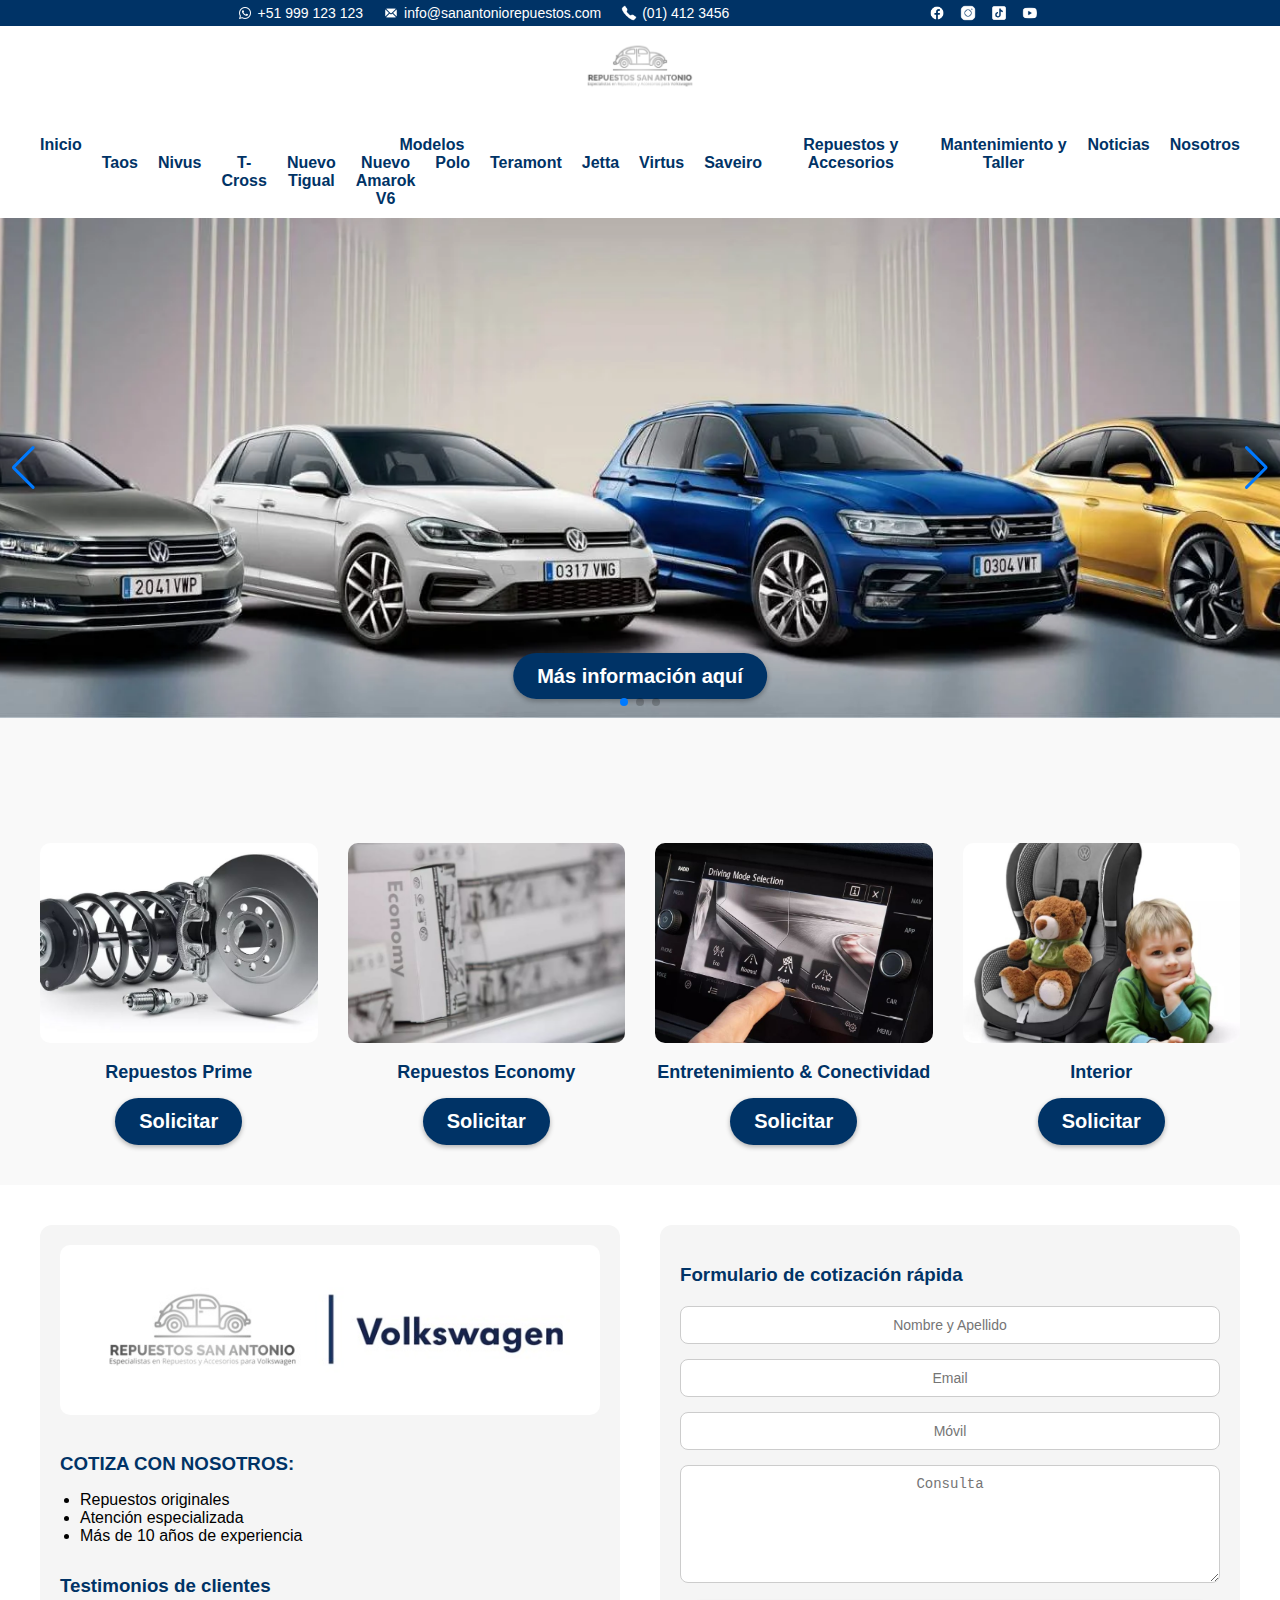
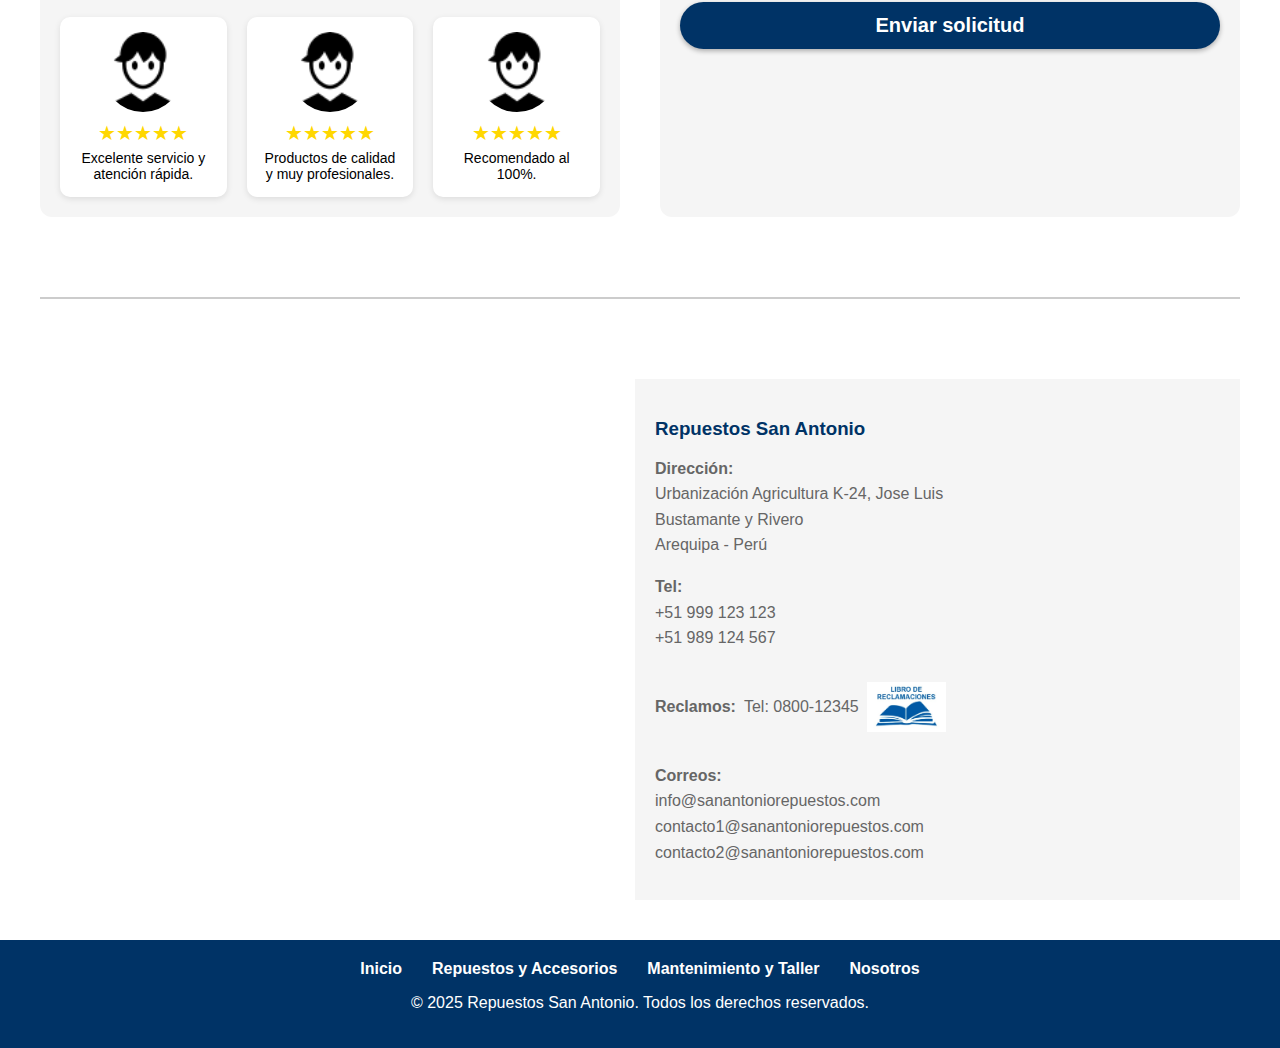
<file: index.html>
<!DOCTYPE html>
<html lang="es">
<head>
  <meta charset="UTF-8" />
  <meta name="viewport" content="width=device-width, initial-scale=1.0"/>
  <title>Repuestos San Antonio - Inicio</title>
  <!-- Swiper CSS -->
  <link rel="stylesheet" href="https://cdn.jsdelivr.net/npm/swiper@11/swiper-bundle.min.css" />
  
  <link rel="stylesheet" href="CSS/index_style.css" />
</head>
<body>

  <!-- Topbar - contacto y redes sociales -->
  <div class="topbar">
    <div class="contact-info">
        <span><img src="Imagenes/whatsapp logo.png" alt="WhatsApp" /> +51 999 123 123</span>
        <span><img src="Imagenes/correo logo.png" alt="Email" /> info@sanantoniorepuestos.com</span>
        <span><img src="Imagenes/llamada.png" alt="Teléfono" /> (01) 412 3456</span>
    </div>
    <div class="social-icons">
        <img src="Imagenes/FB.png" alt="Facebook" />
        <img src="Imagenes/IG.png" alt="Instagram" />
        <img src="Imagenes/TikTok.png" alt="TikTok" />
        <img src="Imagenes/YT.png" alt="YouTube" />
    </div>
  </div>

  <!-- Header - Menu -->
  <header class="header-container">
    <img src="Imagenes/Transparente2.jpeg" alt="Logo San Antonio" class="logo">

    <div class="menu-toggle" id="menu-toggle">
      <span></span>
      <span></span>
      <span></span>
    </div>

    <nav id="nav">
      <ul>
        <li><a href="index.html">Inicio</a></li>

        <!-- DROPDOWN -->
        <li class="dropdown">
          <a href="index.html" class="dropbtn">Modelos</a>
          <ul class="dropdown-content">
            <li><a href="#">Taos</a></li>
            <li><a href="#">Nivus</a></li>
            <li><a href="#">T-Cross</a></li>
            <li><a href="#">Nuevo Tigual</a></li>
            <li><a href="#">Nuevo Amarok V6</a></li>
            <li><a href="#">Polo</a></li>
            <li><a href="#">Teramont</a></li>
            <li><a href="#">Jetta</a></li>
            <li><a href="#">Virtus</a></li>
            <li><a href="#">Saveiro</a></li>
          </ul>
        </li>

        <li><a href="repuestos.html">Repuestos y Accesorios</a></li>
        <li><a href="taller.html">Mantenimiento y Taller</a></li>
        <li><a href="noticias.html">Noticias</a></li>
        <li><a href="nosotros.html">Nosotros</a></li>
      </ul>
    </nav>
  </header>

  <!-- Imagen para banner + Swiper + boton -->
  <section class="banner-full">
    <div class="swiper">
      <div class="swiper-wrapper">

        <!-- Slide 1 -->
        <div class="swiper-slide">
          <img src="Imagenes/Volkswagen-Segunda-Mano.jpg" alt="Banner 1" />
          <div class="banner-btn-container">
            <a href="index.html" class="banner-btn">Más información aquí</a>
          </div>
        </div>

        <!-- Slide 2 -->
        <div class="swiper-slide">
          <img src="Imagenes/fondo 1.jpeg" alt="Banner 2" />
          <div class="banner-btn-container">
            <a href="index.html" class="banner-btn">Ver modelos</a>
          </div>
        </div>

        <!-- Slide 3 -->
        <div class="swiper-slide">
          <img src="Imagenes/domicilio.png" alt="Banner 3" />
          <div class="banner-btn-container">
            <a href="index.html" class="banner-btn">Consulta ahora</a>
          </div>
        </div>

      </div>

      <!-- Botones de navegación -->
      <div class="swiper-button-prev"></div>
      <div class="swiper-button-next"></div>

      <!-- Paginación -->
      <div class="swiper-pagination"></div>
    </div>
  </section>

  <!-- Categorías -->
  <section class="categorias">
    <h2>Categorías de productos</h2>
    <div class="categorias-grid">
      <!-- Categoría 1 -->
      <div class="categoria-item" style="animation-delay: 0.2s;">
        <img src="Imagenes/repuestos prime.jpg" alt="Categoría 1">
        <h3>Repuestos Prime</h3>
        <a href="index.html" class="banner-btn">Solicitar</a>
      </div>
      <!-- Categoría 2 -->
      <div class="categoria-item" style="animation-delay: 0.2s;">
        <img src="Imagenes/repuestos economy.jpg" alt="Categoría 2">
        <h3>Repuestos Economy</h3>
        <a href="index.html" class="banner-btn">Solicitar</a>
      </div>
      <!-- Categoría 3 -->
      <div class="categoria-item" style="animation-delay: 0.2s;">
        <img src="Imagenes/entretenimiento.jpg" alt="Categoría 3">
        <h3>Entretenimiento & Conectividad</h3>
        <a href="index.html" class="banner-btn">Solicitar</a>
      </div>
      <!-- Categoría 4 -->
      <div class="categoria-item" style="animation-delay: 0.2s;">
        <img src="Imagenes/interiorylifes.jpg" alt="Categoría 4">
        <h3>Interior</h3>
        <a href="index.html" class="banner-btn">Solicitar</a>
      </div>
    </div>
  </section>

  <!-- Testimonios y formulario -->
  <section class="cotizacion-section">
    <div class="cotizacion-columna izquierda">
      <img src="Imagenes/marcas.jpg" alt="Cotiza con nosotros" class="cotiza-img">

      <div class="cotiza-texto">
        <h3>COTIZA CON NOSOTROS:</h3>
        <ul>
          <li>Repuestos originales</li>
          <li>Atención especializada</li>
          <li>Más de 10 años de experiencia</li>
        </ul>
      </div>

      <div class="testimonios">
        <h3>Testimonios de clientes</h3>
        <div class="testimonios-grid">
          <div class="testimonio-item" style="animation-delay: 0.2s;">
            <img src="Imagenes/cliente.png" alt="Cliente 1">
            <div class="estrellas">★★★★★</div>
            <div class="comentario">Excelente servicio y atención rápida.</div>
          </div>
          <div class="testimonio-item" style="animation-delay: 0.2s;">
            <img src="Imagenes/cliente.png" alt="Cliente 2">
            <div class="estrellas">★★★★★</div>
            <div class="comentario">Productos de calidad y muy profesionales.</div>
          </div>
          <div class="testimonio-item" style="animation-delay: 0.2s;">
            <img src="Imagenes/cliente.png" alt="Cliente 3">
            <div class="estrellas">★★★★★</div>
            <div class="comentario">Recomendado al 100%.</div>
          </div>
        </div>
      </div>
    </div>

    <div class="cotizacion-columna derecha">
      <h3>Formulario de cotización rápida</h3>
      <form class="formulario">
        <input type="text" placeholder="Nombre y Apellido" required>
        <input type="email" placeholder="Email" required>
        <input type="tel" placeholder="Móvil" required>
        <textarea placeholder="Consulta" rows="6" required></textarea>
        <button type="submit" class="banner-btn">Enviar solicitud</button>
      </form>
    </div>
  </section>

  <!-- Linea -->
  <hr class="linea-separadora">

  <!-- MAPA Y CONTACTO -->
  <section class="mapa-contacto">
  
    <!-- Mapa -->
    <div class="mapa">
      <iframe 
        src="https://www.google.com/maps/embed?pb=!1m18!1m12!1m3!1d3901.3210216321226!2d-76.999854!3d-12.089948!2m3!1f0!2f0!3f0!3m2!1i1024!2i768!4f13.1!3m3!1m2!1s0x9105c7f15f6c273b%3A0x23c0e02f3fc1536d!2sRepuestos%20San%20Antonio!5e0!3m2!1ses!2spe!4v1717600000000" 
        width="100%" 
        height="300" 
        style="border:0;" 
        allowfullscreen="" 
        loading="lazy">
      </iframe>
    </div>

    <!-- Información de contacto -->
    <div class="info-contacto">
      <h3>Repuestos San Antonio</h3>
      <p><strong>Dirección:</strong><br>Urbanización Agricultura K-24, Jose Luis<br>Bustamante y Rivero<br>Arequipa - Perú</p>

      <p><strong>Tel:</strong><br>+51 999 123 123<br>+51 989 124 567</p>
      
      <p class="reclamos-linea">
        <strong>Reclamos:</strong> Tel: 0800-12345
        <img src="Imagenes/reclamos.jpg" alt="Reclamos" class="icono-reclamo">
      </p>

      <p><strong>Correos:</strong><br>
        info@sanantoniorepuestos.com<br>
        contacto1@sanantoniorepuestos.com<br>
        contacto2@sanantoniorepuestos.com
      </p>
    </div>
  </section>

  <footer>
        <ul class="footer-menu">
            <li><a href="index.html">Inicio</a></li>
            <li><a href="repuestos.html">Repuestos y Accesorios</a></li>
            <li><a href="taller.html">Mantenimiento y Taller</a></li>
            <li><a href="nosotros.html">Nosotros</a></li>
        </ul>
        <p>&copy; 2025 Repuestos San Antonio. Todos los derechos reservados.</p>
  </footer>

  <!-- Swiper JS -->
  <script src="https://cdn.jsdelivr.net/npm/swiper@11/swiper-bundle.min.js"></script>

  <!-- Inicialización de Swiper -->
  <script>
    const swiper = new Swiper('.swiper', {
      loop: true,
      autoplay: {
        delay: 3000,
        disableOnInteraction: false,
      },
      pagination: {
        el: '.swiper-pagination',
        clickable: true,
      },
      navigation: {
        nextEl: '.swiper-button-next',
        prevEl: '.swiper-button-prev',
      },
    });
  </script>

  <script src="JS/menu.js"></script>
</body>
</html>
</file>
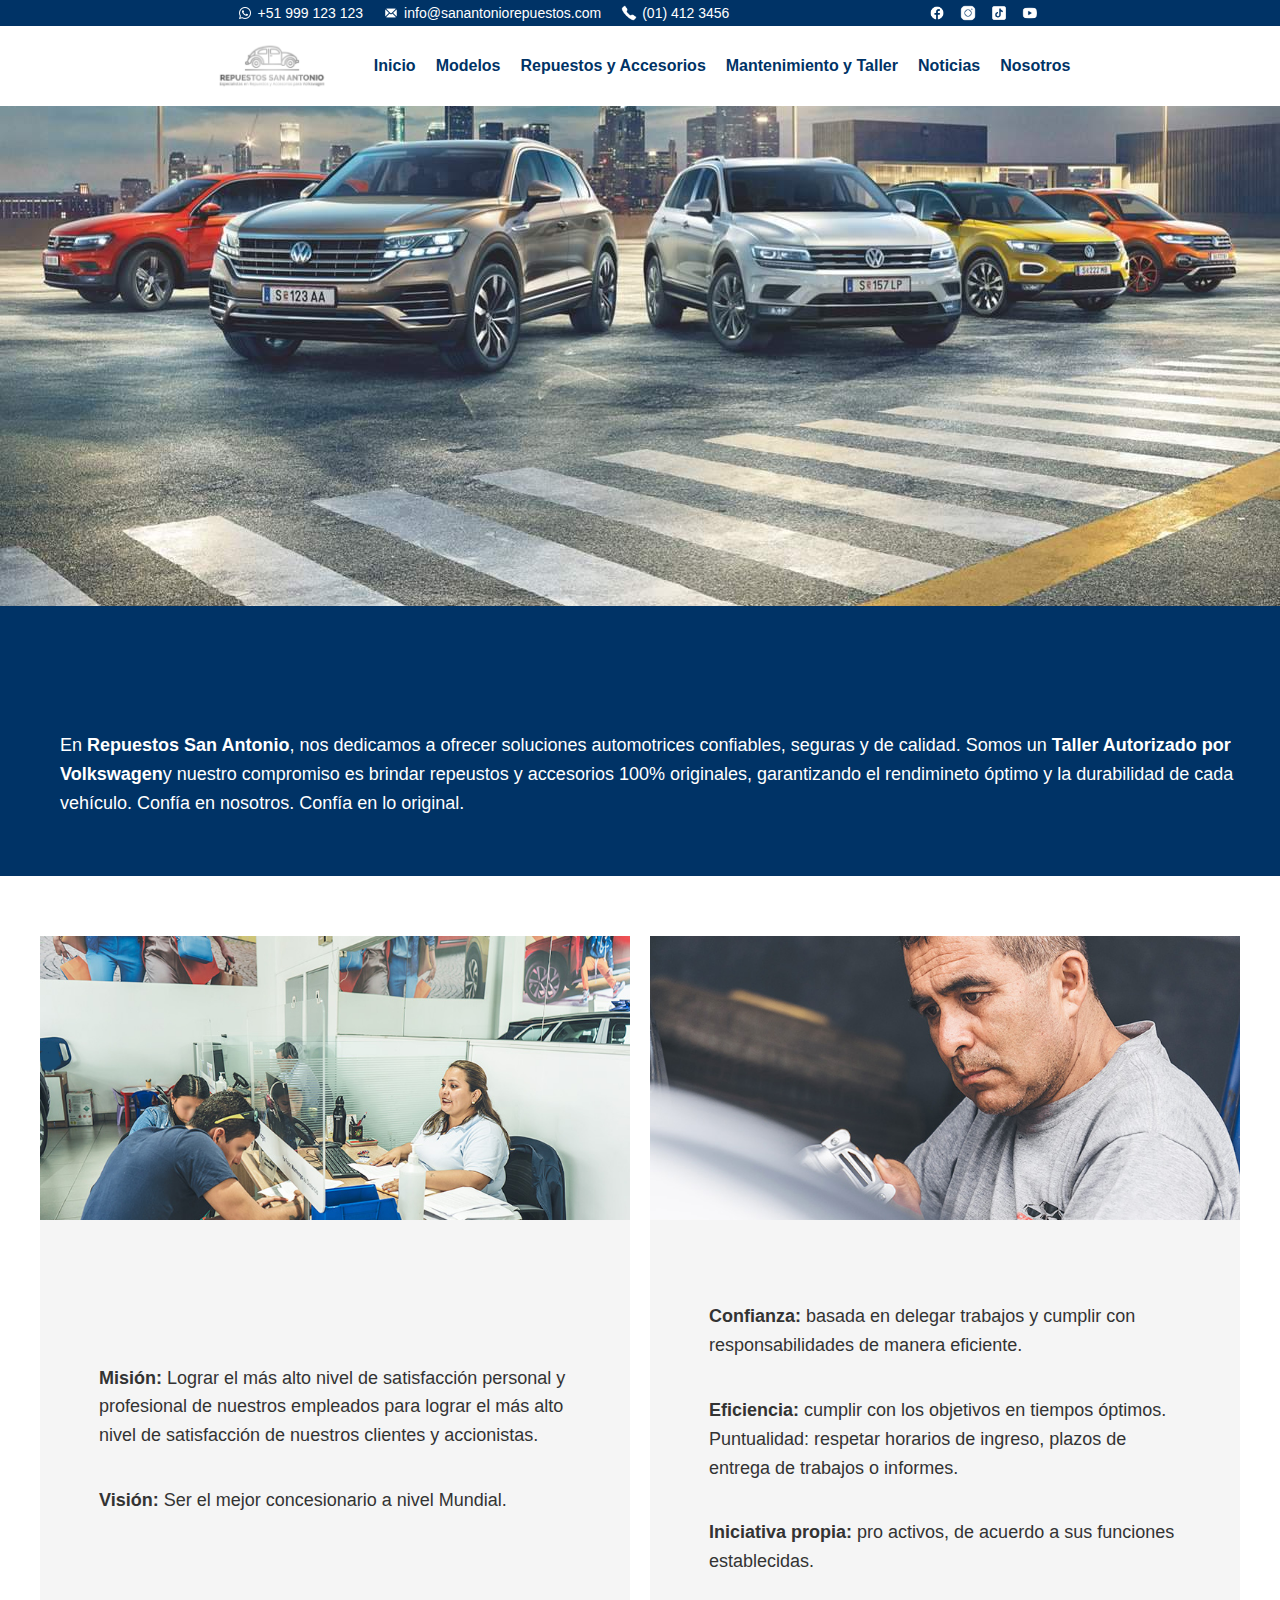
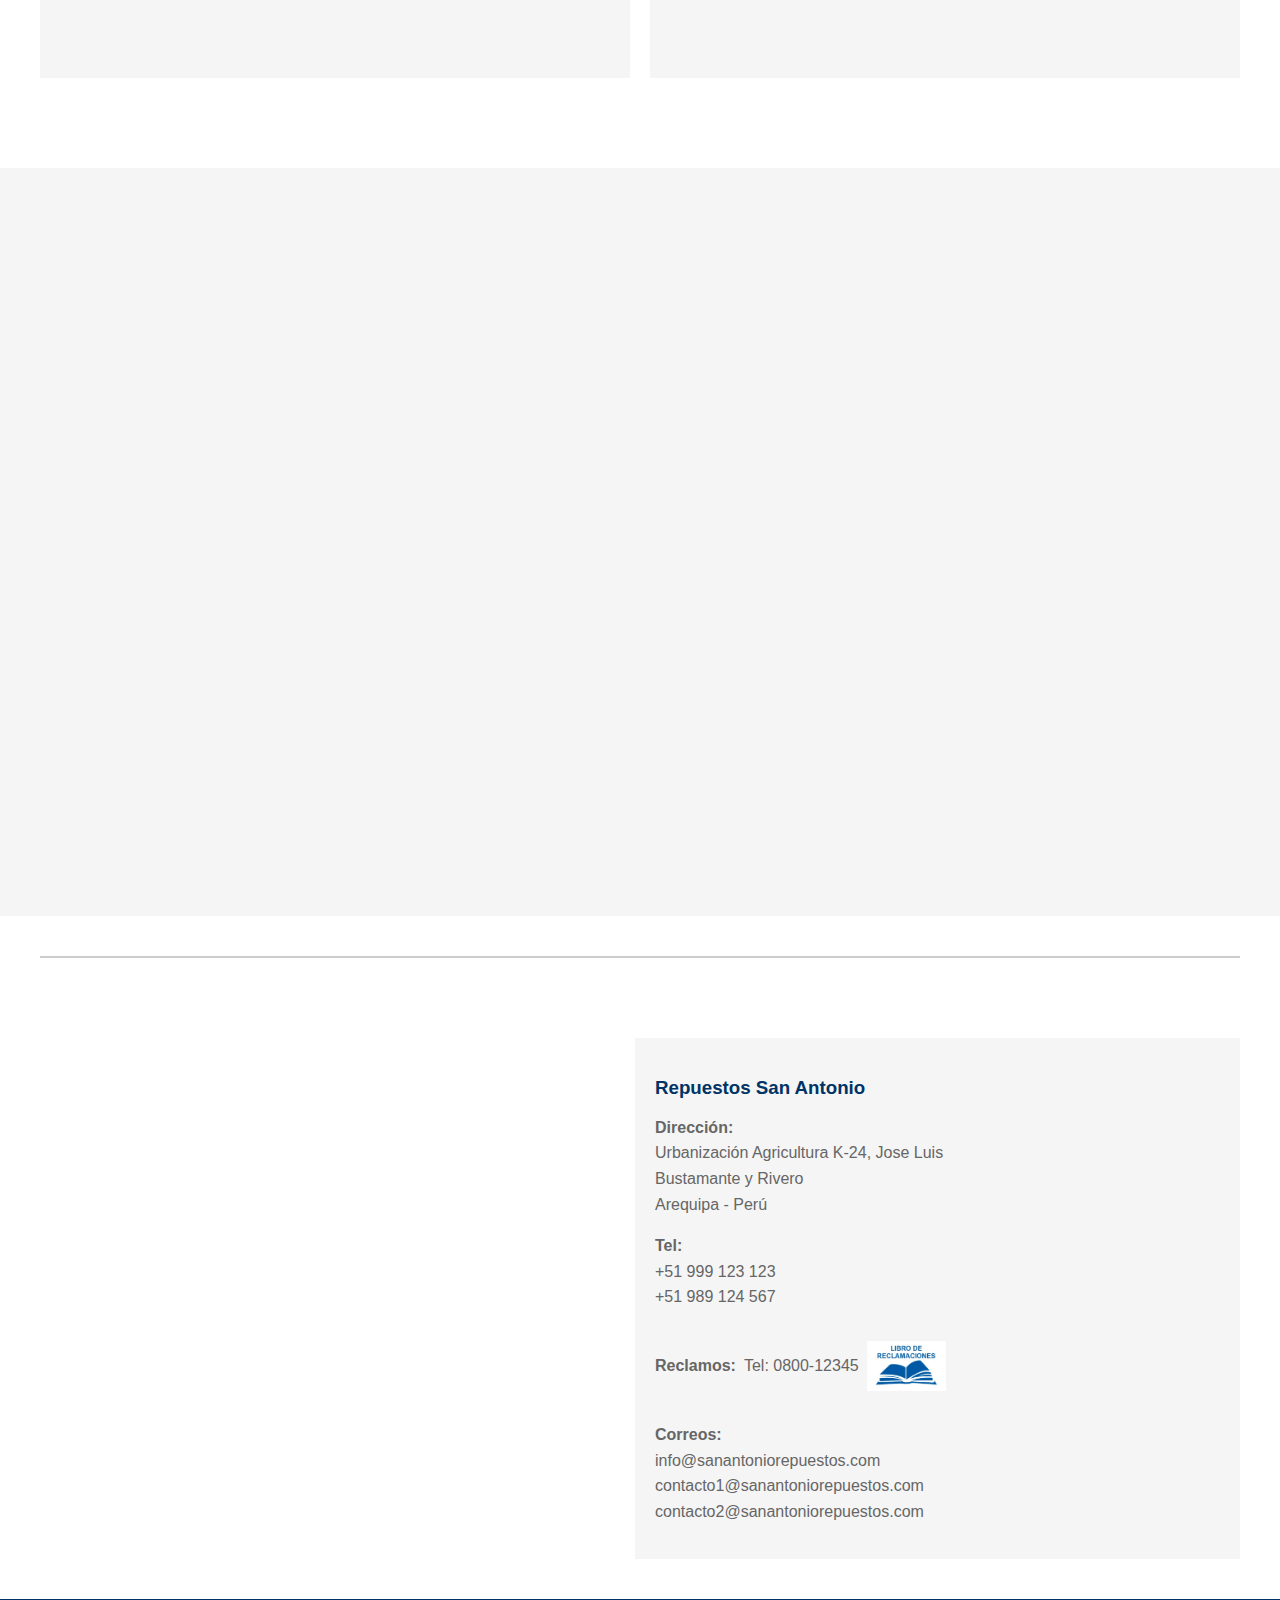
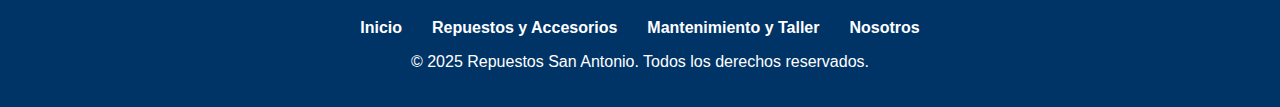
<file: nosotros.html>
<!DOCTYPE html>
<html lang="es">
<head>
  <meta charset="UTF-8" />
  <meta name="viewport" content="width=device-width, initial-scale=1.0"/>
  <title>Repuestos San Antonio - Nosotros</title>
  <link rel="stylesheet" href="CSS/nosotros_style.css" />
</head>
<body>

    <!-- Topbar - contacto y redes sociales -->
    <div class="topbar">
        <div class="contact-info">
        <span><img src="Imagenes/whatsapp logo.png" alt="WhatsApp" /> +51 999 123 123</span>
        <span><img src="Imagenes/correo logo.png" alt="Email" /> info@sanantoniorepuestos.com</span>
        <span><img src="Imagenes/llamada.png" alt="Teléfono" /> (01) 412 3456</span>
        </div>
        <div class="social-icons">
        <img src="Imagenes/FB.png" alt="Facebook" />
        <img src="Imagenes/IG.png" alt="Instagram" />
        <img src="Imagenes/TikTok.png" alt="TikTok" />
        <img src="Imagenes/YT.png" alt="YouTube" />
        </div>
    </div>

    <!-- Header -->
    <header class="header-container">
        <img src="Imagenes/Transparente2.jpeg" alt="Logo San Antonio" class="logo">

        <div class="menu-toggle" id="menu-toggle">
            <span></span>
            <span></span>
            <span></span>
        </div>
        
        <nav id="nav">
            <ul>
                <li><a href="index.html">Inicio</a></li>
                <li><a href="index.html">Modelos</a></li>
                <li><a href="repuestos.html">Repuestos y Accesorios</a></li>
                <li><a href="index.html">Mantenimiento y Taller</a></li>
                <li><a href="index.html">Noticias</a></li>
                <li><a href="nosotros.html">Nosotros</a></li>
            </ul>
        </nav>
    </header>

    <!-- Banner -->
    <section class="banner-full">
        <img src="Imagenes/bannosotros.jpg" alt="Banner Nosotros" />
    </section>

    <!-- Sección: Nosotros-->
    <section class="intro-repuestos">
        <div class="intro-contenido">
        <h2>Nosotros</h2>
        <p>En <strong>Repuestos San Antonio</strong>, nos dedicamos a ofrecer soluciones automotrices confiables, seguras y de calidad. Somos un <strong>Taller Autorizado por Volkswagen</strong>y nuestro compromiso es brindar repeustos y accesorios 100% originales, garantizando el rendimineto óptimo y la durabilidad de cada vehículo. Confía en nosotros. Confía en lo original.</p>
        </div>
    </section>

    <!-- Misión, visión y valores -->
    <section class="nosotros-dos-columnas">
        <div class="nosotros-columna">
            <div class="nosotros-imagen-container">
                <img src="Imagenes/misionvision.jpg" alt="Misión y Visión">
            </div>
            <div class="nosotros-texto">
                <p>
                    <strong>Misión:</strong> Lograr el más alto nivel de satisfacción personal y profesional de nuestros empleados para lograr el más alto nivel de satisfacción de nuestros clientes y accionistas.
                </p>
                <p>
                    <strong>Visión:</strong> Ser el mejor concesionario a nivel Mundial.
                </p>
            </div>
        </div>

       <div class="nosotros-columna">
            <div class="nosotros-imagen-container">
                <img src="Imagenes/valores.jpg" alt="Valores">
            </div>
            <div class="nosotros-texto">
                <p>
                    <strong>Confianza:</strong> basada en delegar trabajos y cumplir con responsabilidades de manera eficiente.
                </p>
                <p>
                    <strong>Eficiencia:</strong> cumplir con los objetivos en tiempos óptimos. Puntualidad: respetar horarios de ingreso, plazos de entrega de trabajos o informes.
                </p>
                <p>
                    <strong>Iniciativa propia:</strong> pro activos, de acuerdo a sus funciones establecidas.
                </p>
            </div>
        </div>
    </section> 

    <!-- Nos acomodamos a tus necesidades -->
    <section class="seccion-necesidades">
        <div class="contenedor-titulo">
            <h2>Nos acomodamos a <strong>tus necesidades</strong></h2>
        </div>

        <div class="contenedor-cuadros">
            <div class="cuadro-necesidad">
                <h3>Visítanos en nuestro local</h3>
                <img src="Imagenes/local.jpg" alt="Visítanos">
                <p>Si aún no te decides por un modelo Volkswagen, nos puedes visitar en nuestro local de Chorrillos y podrás probar varios modelos.</p>
                <a href="#" class="boton-necesidad">Ver ubicación</a>
            </div>

            <div class="cuadro-necesidad">
                <h3>Vamos a tu hogar u oficina</h3>
                <img src="Imagenes/domicilio.png" alt="Vamos a ti">
                <p>Uno de nuestros asesores podrá visitarte en la comodidad de tu hogar u oficina, así explicar todas las ventajas de nuestra marca.</p>
                <a href="#" class="boton-necesidad">Agenda tu visita</a>
            </div>
        </div>
    </section>

    <!-- Linea -->
    <hr class="linea-separadora">

    <!-- Mapa e Información de Contacto-->
    <section class="mapa-contacto">

        <!-- Mapa -->
        <div class="mapa">
            <iframe 
                src="https://www.google.com/maps/embed?pb=!1m18!1m12!1m3!1d3901.3210216321226!2d-76.999854!3d-12.089948!2m3!1f0!2f0!3f0!3m2!1i1024!2i768!4f13.1!3m3!1m2!1s0x9105c7f15f6c273b%3A0x23c0e02f3fc1536d!2sRepuestos%20San%20Antonio!5e0!3m2!1ses!2spe!4v1717600000000" 
                width="100%" 
                height="300" 
                style="border:0;" 
                allowfullscreen="" 
                loading="lazy">
            </iframe>
        </div>

        <!-- Información de contacto -->
        <div class="info-contacto">
            <h3>Repuestos San Antonio</h3>

            <p><strong>Dirección:</strong><br>
                Urbanización Agricultura K-24, Jose Luis<br>Bustamante y Rivero<br>
                Arequipa - Perú
            </p>
            <p><strong>Tel:</strong><br>
                +51 999 123 123<br>
                +51 989 124 567
            </p>
            
            <p class="reclamos-linea">
                <strong>Reclamos:</strong> Tel: 0800-12345
                <img src="Imagenes/reclamos.jpg" alt="Reclamos" class="icono-reclamo">
            </p>

            <p><strong>Correos:</strong><br>
                info@sanantoniorepuestos.com<br>
                contacto1@sanantoniorepuestos.com<br>
                contacto2@sanantoniorepuestos.com
            </p>
        </div>
    </section>

    <!-- Información de contacto -->
    <footer>
        <ul class="footer-menu">
            <li><a href="index.html">Inicio</a></li>
            <li><a href="repuestos.html">Repuestos y Accesorios</a></li>
            <li>Mantenimiento y Taller</li>
            <li><a href="nosotros.html">Nosotros</a></li>
        </ul>
        <p>&copy; 2025 Repuestos San Antonio. Todos los derechos reservados.</p>
    </footer>

    <script src="JS/menu.js"></script>
</body>
</html>
</file>
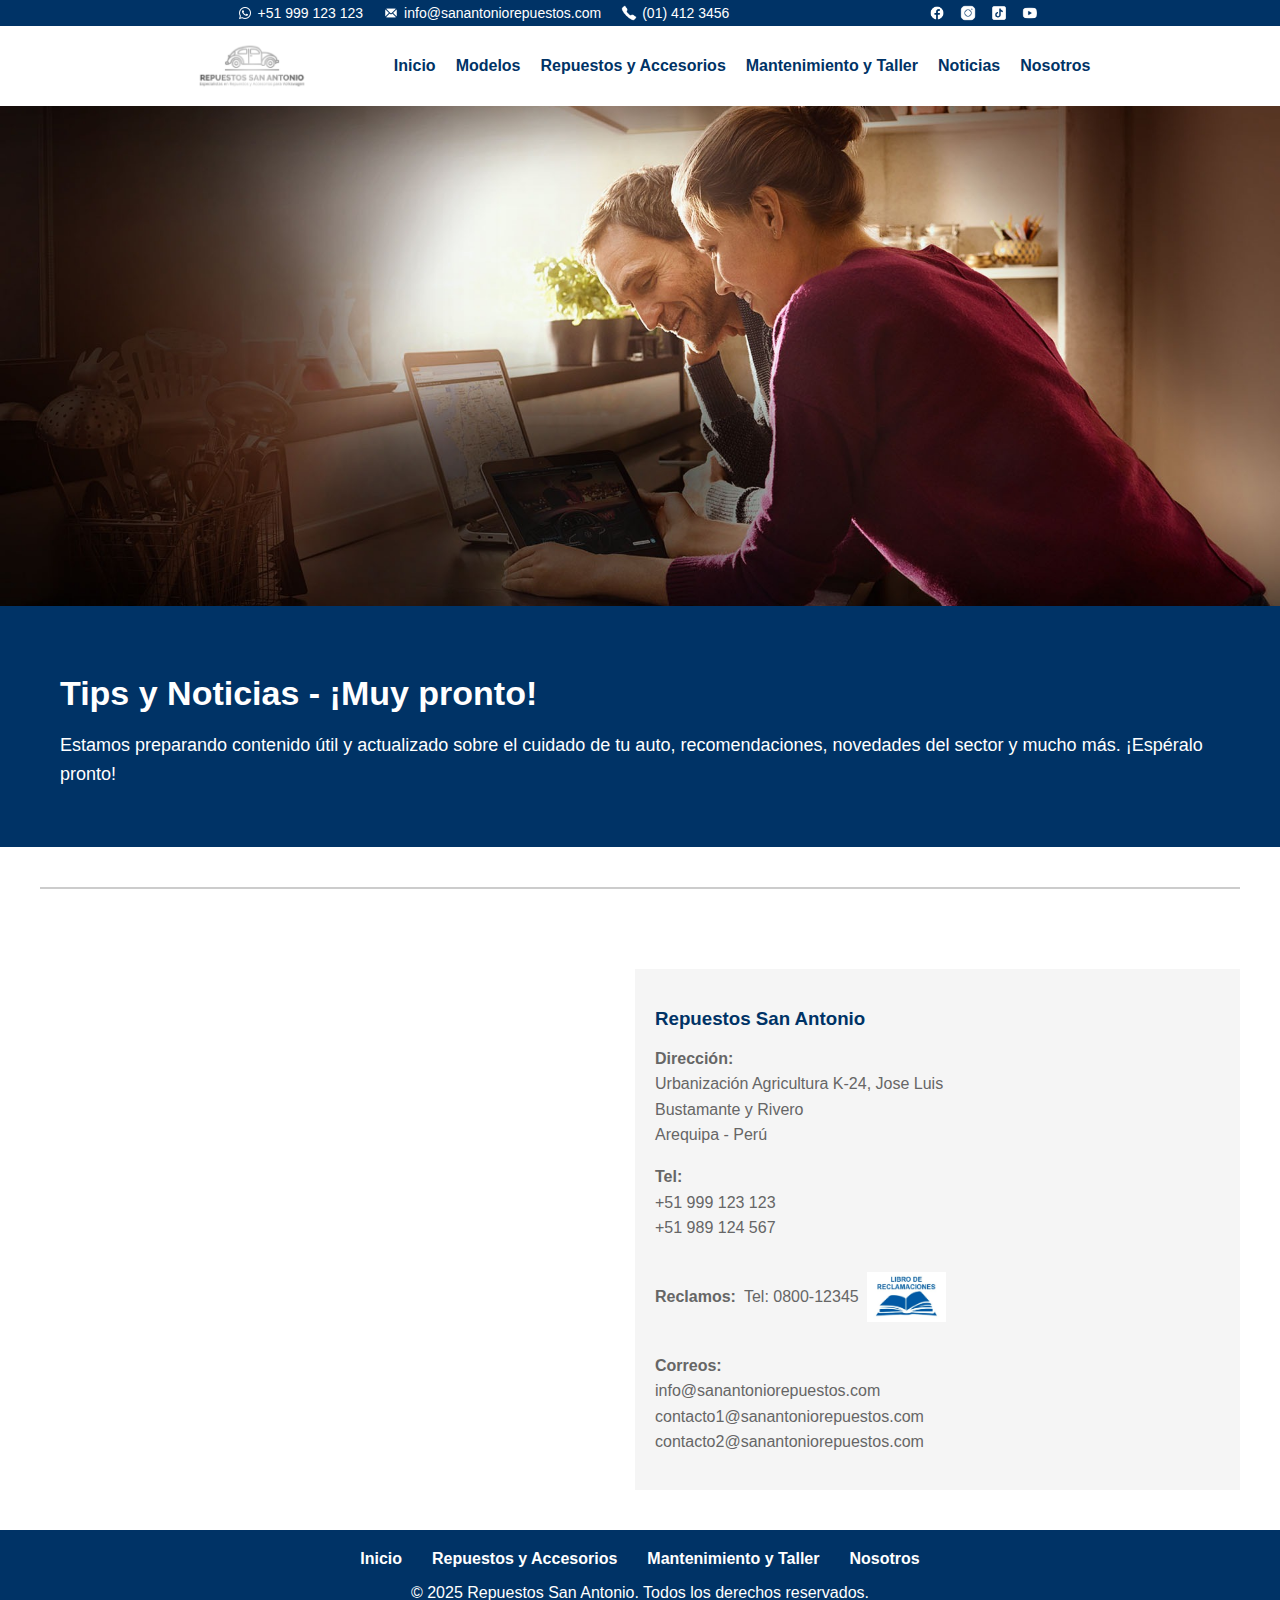
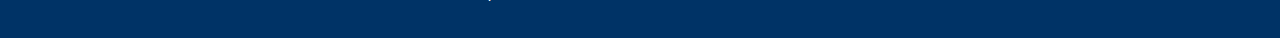
<file: noticias.html>
<!DOCTYPE html>
<html lang="es">
<head>
    <meta charset="UTF-8" />
    <meta name="viewport" content="width=device-width, initial-scale=1.0"/>
    <title>Repuestos San Antonio - Noticias</title>
    <link rel="stylesheet" href="CSS/taller.css" />
</head>
<body>
    
    <!-- Topbar - contacto y redes sociales -->
    <div class="topbar">
        <div class="contact-info">
        <span><img src="Imagenes/whatsapp logo.png" alt="WhatsApp" /> +51 999 123 123</span>
        <span><img src="Imagenes/correo logo.png" alt="Email" /> info@sanantoniorepuestos.com</span>
        <span><img src="Imagenes/llamada.png" alt="Teléfono" /> (01) 412 3456</span>
        </div>
        <div class="social-icons">
        <img src="Imagenes/FB.png" alt="Facebook" />
        <img src="Imagenes/IG.png" alt="Instagram" />
        <img src="Imagenes/TikTok.png" alt="TikTok" />
        <img src="Imagenes/YT.png" alt="YouTube" />
        </div>
    </div>

    <!-- Header -->
    <header class="header-container">
        <img src="Imagenes/Transparente2.jpeg" alt="Logo San Antonio" class="logo">

        <div class="menu-toggle" id="menu-toggle">
            <span></span>
            <span></span>
            <span></span>
        </div>

        <nav id="nav">
            <ul>
                <li><a href="index.html">Inicio</a></li>

                <!-- DROPDOWN -->
                <li class="dropdown">
                    <a href="index.html" class="dropbtn">Modelos</a>
                    <ul class="dropdown-content">
                        <li><a href="#">Taos</a></li>
                        <li><a href="#">Nivus</a></li>
                        <li><a href="#">T-Cross</a></li>
                        <li><a href="#">Nuevo Tigual</a></li>
                        <li><a href="#">Nuevo Amarok V6</a></li>
                        <li><a href="#">Polo</a></li>
                        <li><a href="#">Teramont</a></li>
                        <li><a href="#">Jetta</a></li>
                        <li><a href="#">Virtus</a></li>
                        <li><a href="#">Saveiro</a></li>
                    </ul>
                </li>

                <li><a href="repuestos.html">Repuestos y Accesorios</a></li>
                <li><a href="taller.html">Mantenimiento y Taller</a></li>
                <li><a href="noticias.html">Noticias</a></li>
                <li><a href="nosotros.html">Nosotros</a></li>
            </ul>
        </nav>
    </header>

    <!-- Banner -->
    <section class="banner-full">
        <img src="Imagenes/noticias.jpg" alt="Banner principal" />
    </section>

    <!-- Sección: Repuestos y Accesorios -->
    <section class="intro-repuestos">
        <div class="intro-contenido">
            <h2>Tips y Noticias - ¡Muy pronto!</h2>
            <p>Estamos preparando contenido útil y actualizado sobre el cuidado de tu auto, recomendaciones, novedades del sector y mucho más. ¡Espéralo pronto!
        </div>    
    </section>





    <!-- Linea -->
    <hr class="linea-separadora">

    <!-- Mapa e Información de Contacto-->
    <section class="mapa-contacto">

        <!-- Mapa -->
        <div class="mapa">
            <iframe 
                src="https://www.google.com/maps/embed?pb=!1m18!1m12!1m3!1d3901.3210216321226!2d-76.999854!3d-12.089948!2m3!1f0!2f0!3f0!3m2!1i1024!2i768!4f13.1!3m3!1m2!1s0x9105c7f15f6c273b%3A0x23c0e02f3fc1536d!2sRepuestos%20San%20Antonio!5e0!3m2!1ses!2spe!4v1717600000000" 
                width="100%" 
                height="300" 
                style="border:0;" 
                allowfullscreen="" 
                loading="lazy">
            </iframe>
        </div>

        <!-- Información de contacto -->
        <div class="info-contacto">
            <h3>Repuestos San Antonio</h3>

            <p><strong>Dirección:</strong><br>
                Urbanización Agricultura K-24, Jose Luis<br>Bustamante y Rivero<br>
                Arequipa - Perú
            </p>
            <p><strong>Tel:</strong><br>
                +51 999 123 123<br>
                +51 989 124 567
            </p>
            
            <p class="reclamos-linea">
                <strong>Reclamos:</strong> Tel: 0800-12345
                <img src="Imagenes/reclamos.jpg" alt="Reclamos" class="icono-reclamo">
            </p>

            <p><strong>Correos:</strong><br>
                info@sanantoniorepuestos.com<br>
                contacto1@sanantoniorepuestos.com<br>
                contacto2@sanantoniorepuestos.com
            </p>
        </div>
    </section>

    <!-- Información de contacto -->
    <footer>
        <ul class="footer-menu">
            <li><a href="index.html">Inicio</a></li>
            <li><a href="repuestos.html">Repuestos y Accesorios</a></li>
            <li><a href="taller.html">Mantenimiento y Taller</a></li>
            <li><a href="nosotros.html">Nosotros</a></li>
        </ul>
        <p>&copy; 2025 Repuestos San Antonio. Todos los derechos reservados.</p>
    </footer>

    <!-- Swiper JS -->
    <link rel="stylesheet" href="https://cdn.jsdelivr.net/npm/swiper@11/swiper-bundle.min.css"/>
    <script src="https://cdn.jsdelivr.net/npm/swiper@11/swiper-bundle.min.js"></script>

    <script>
        const swiper = new Swiper(".promo-swiper", {
            loop: true,
            autoplay: {
                delay: 3000,
                disableOnInteraction: false,
            },
            effect: "fade",
            speed: 1000,
        });
    </script>


    <script src="JS/menu.js"></script>
</body>
</html>
</file>
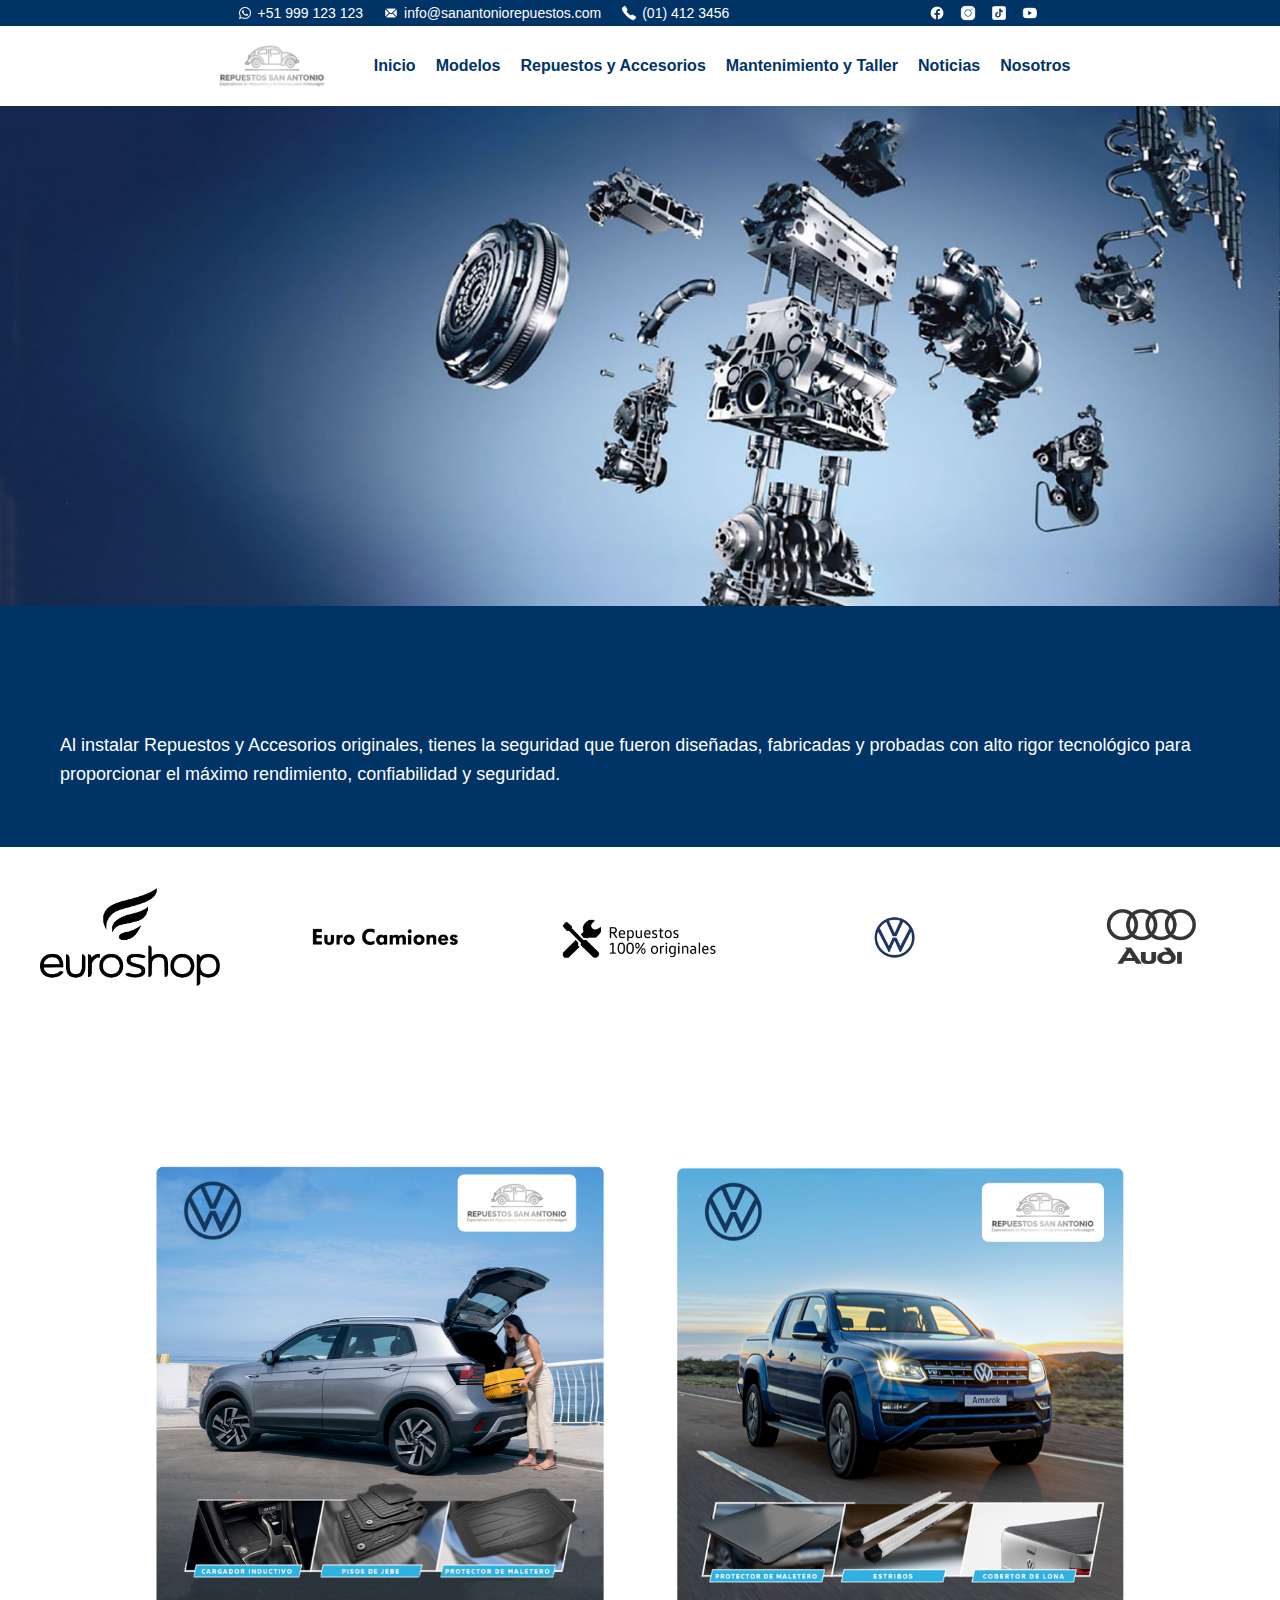
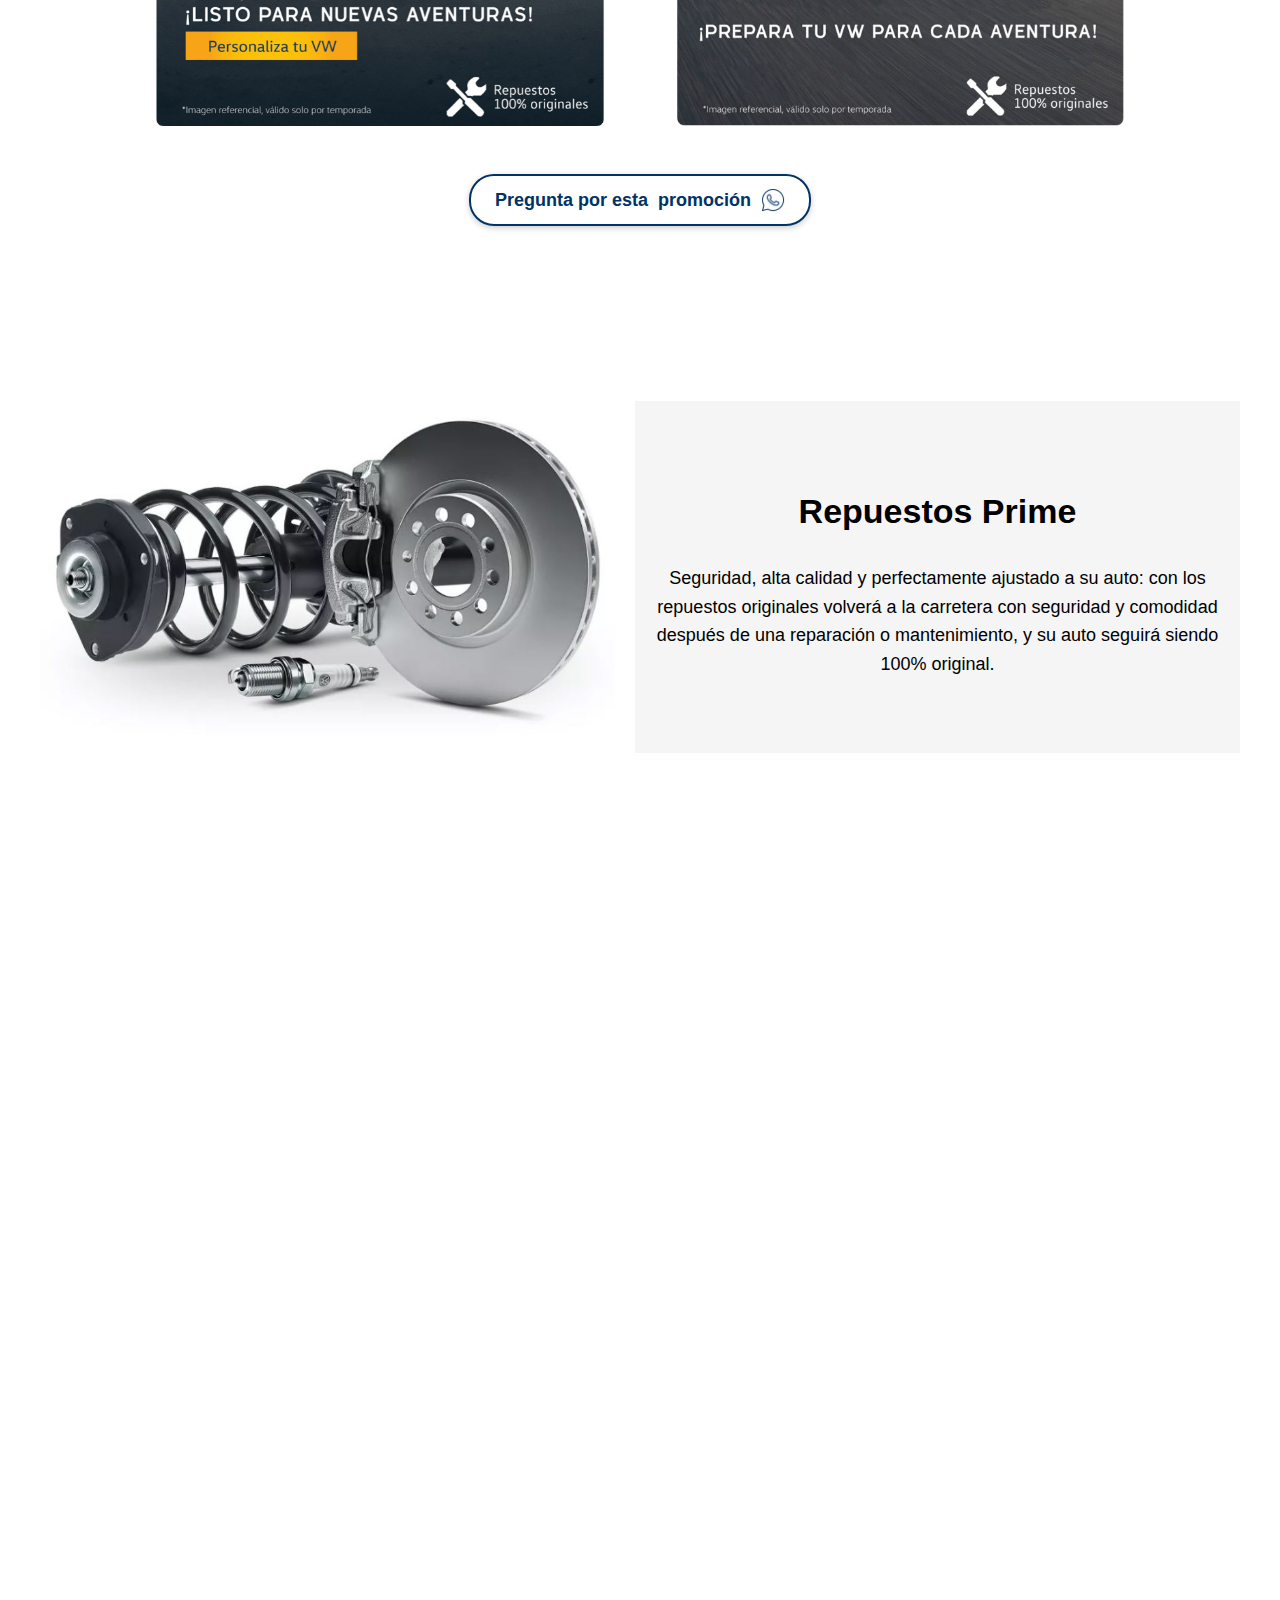
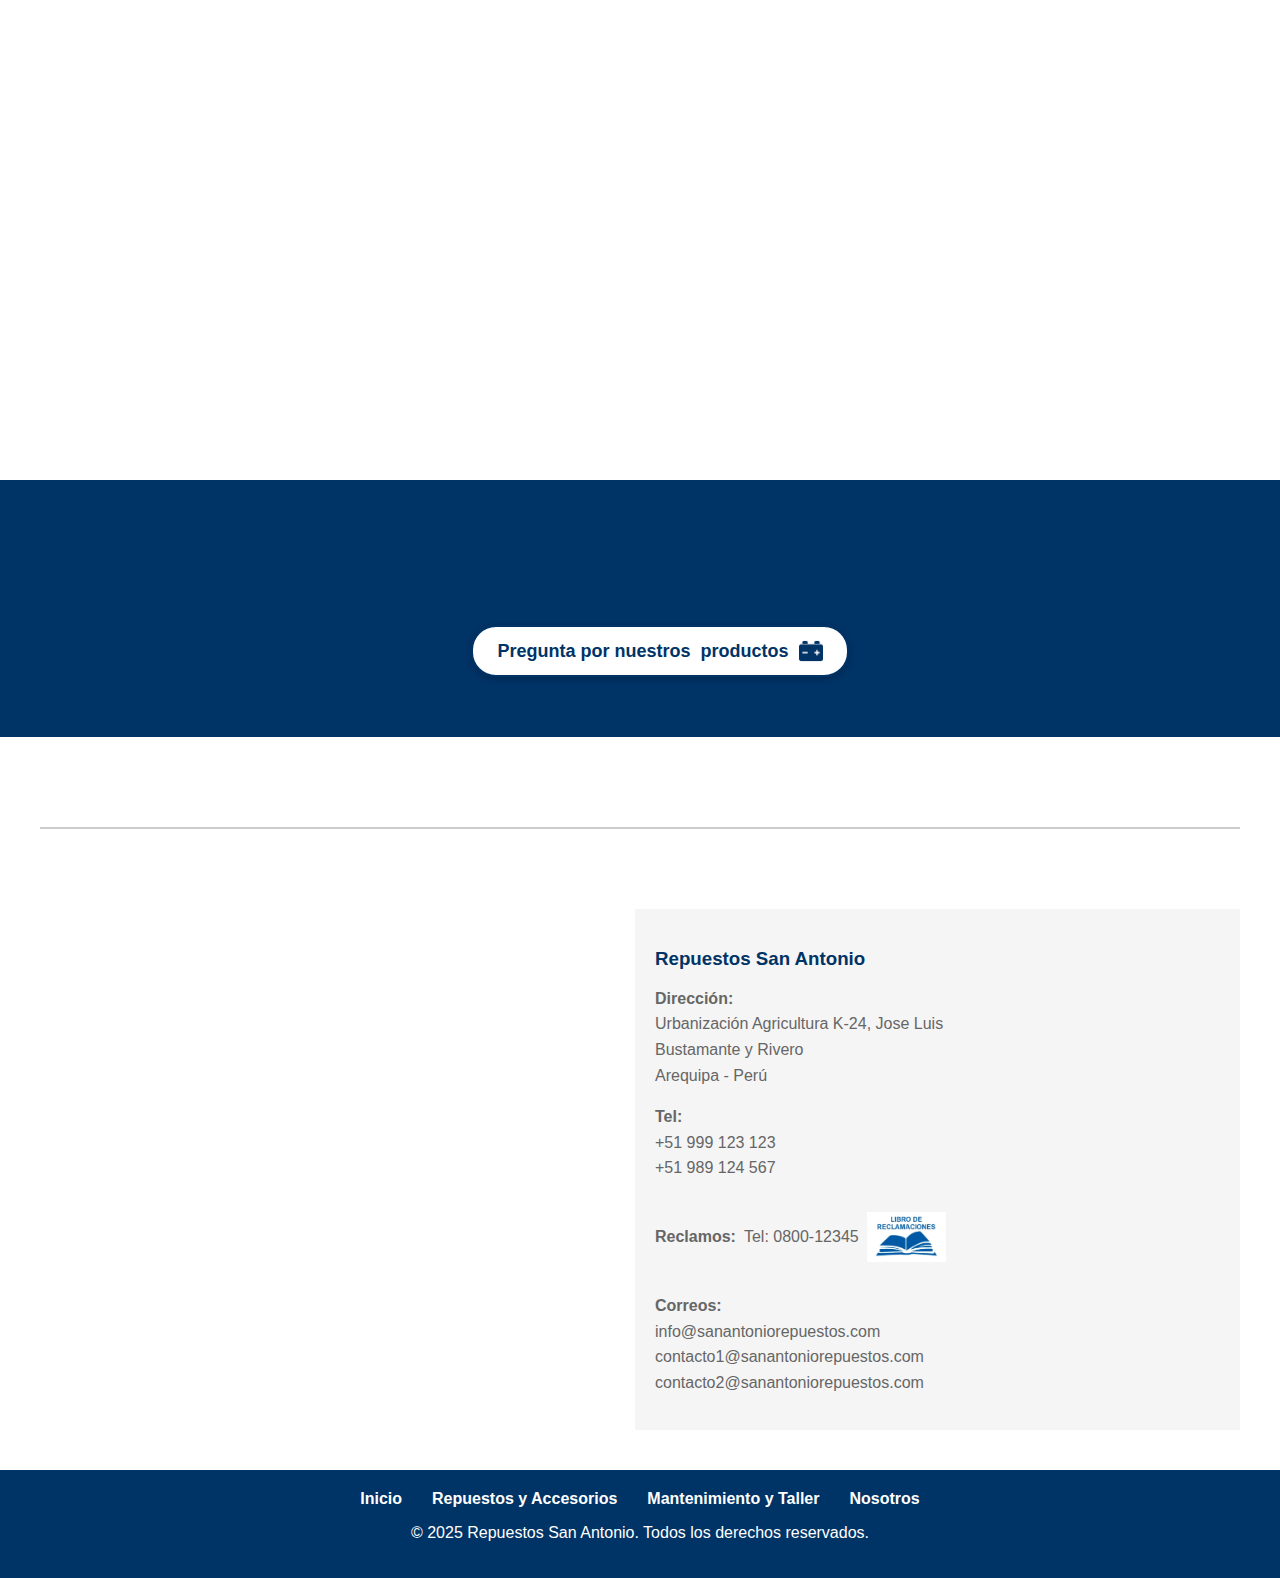
<file: repuestos.html>
<!DOCTYPE html>
<html lang="es">
<head>
  <meta charset="UTF-8" />
  <meta name="viewport" content="width=device-width, initial-scale=1.0"/>
  <title>Repuestos San Antonio - Repuestos</title>
  <link rel="stylesheet" href="CSS/repuestos_style.css" />
</head>
<body>
    
    <!-- Topbar - contacto y redes sociales -->
    <div class="topbar">
        <div class="contact-info">
        <span><img src="Imagenes/whatsapp logo.png" alt="WhatsApp" /> +51 999 123 123</span>
        <span><img src="Imagenes/correo logo.png" alt="Email" /> info@sanantoniorepuestos.com</span>
        <span><img src="Imagenes/llamada.png" alt="Teléfono" /> (01) 412 3456</span>
        </div>
        <div class="social-icons">
        <img src="Imagenes/FB.png" alt="Facebook" />
        <img src="Imagenes/IG.png" alt="Instagram" />
        <img src="Imagenes/TikTok.png" alt="TikTok" />
        <img src="Imagenes/YT.png" alt="YouTube" />
        </div>
    </div>

    <!-- Header -->
    <header class="header-container">
        <img src="Imagenes/Transparente2.jpeg" alt="Logo San Antonio" class="logo">

        <div class="menu-toggle" id="menu-toggle">
            <span></span>
            <span></span>
            <span></span>
        </div>

        <nav id="nav">
            <ul>
                <li><a href="index.html">Inicio</a></li>
                <li><a href="index.html">Modelos</a></li>
                <li><a href="repuestos.html">Repuestos y Accesorios</a></li>
                <li><a href="index.html">Mantenimiento y Taller</a></li>
                <li><a href="index.html">Noticias</a></li>
                <li><a href="nosotros.html">Nosotros</a></li>
            </ul>
        </nav>
    </header>

    <!-- Banner -->
    <section class="banner-full">
        <img src="Imagenes/bannrep.png" alt="Banner principal" />
    </section>

    <!-- Sección: Repuestos y Accesorios -->
    <section class="intro-repuestos">
        <div class="intro-contenido">
            <h2>Repuestos y Accesorios</h2>
            <p>Al instalar Repuestos y Accesorios originales, tienes la seguridad que fueron diseñadas, fabricadas y probadas con alto rigor tecnológico para proporcionar el máximo rendimiento, confiabilidad y seguridad.</p>
        </div>    
    </section>

    <!-- Galería de imágenes -->
    <section class="galeria-repuestos">
        <img src="Imagenes/euroshop.png" alt="Euroshop">
        <img src="Imagenes/logeuro.png" alt="Logo Euro">
        <img src="Imagenes/logseguro.png" alt="Seguro">
        <img src="Imagenes/logVW.png" alt="Volkswagen">
        <img src="Imagenes/logaudi.png" alt="Audi">
    </section>

    <!-- Promoción -->
    <section class="promo-temporada">
        <h2>Promoción de <strong>temporada</strong></h2>

        <div class="imagenes-promo">
            <img src="Imagenes/promo1.png" alt="Promoción 1">
            <img src="Imagenes/promo2.png" alt="Promoción 2">
        </div>

        <a href="#" class="promo-bth">
            Pregunta por esta <strong>promoción</strong>
            <img src="Imagenes/wp azul.png" alt="WhatsApp">
        </a>
    </section> 

    <!-- Productos - Titulo y Fila 1 -->
    <section class="necesidades-vehiculo">
        <h2>Lo que tú y tu <strong>vehículo</strong> necesitan</h2>
        <div class="nv-container">
            <div class="img-wrapper">
                <img src="Imagenes/repuestos prime.jpg" alt="Repuestos Prime">
            </div>
            <div class="nv-texto">
                <h3>Repuestos Prime</h3>
                <p>Seguridad, alta calidad y perfectamente ajustado a su auto: con los repuestos originales volverá a la carretera con seguridad y comodidad después de una reparación o mantenimiento, y su auto seguirá siendo 100% original.</p>
            </div>
        </div>
    </section>
     
     
    <!-- Productos - Fila 2 -->
    <div class="nv-dos-columnas">
        <div class="nv-columna">
            <div class="nv-imagen-container">
                <img src="Imagenes/repuestos economy.jpg" alt="Repuestos Economy">
            </div>
            <div class="nv-texto">
                <h3>Repuestos Economy</h3>
                <p>
                    La gama Economy es la solución inteligente para vehículos de más de 4 años. Disponemos de un portafolio de repuestos de desgaste comunes para su auto hasta un 30% más económico que los repuestos Original.
                </p>
            </div>
        </div>

        <div class="nv-columna">
            <div class="nv-imagen-container">
                <img src="Imagenes/entretenimiento.jpg" alt="Infotenimiento y Conectividad">
            </div>
            <div class="nv-texto">
                <h3>Entretenimiento & Conectividad</h3>
                <p>
                    El sistema de información y entretenimiento de su auto lo entretiene y lo lleva a otro nivel. La gama de productos no solo es práctica, sino que también garantiza que disfrute de la conducción.
                </p>
            </div>
        </div>
    </div>

    <!-- Productos - Fila 3 -->
    <div class="nv-dos-columnas">
        <div class="nv-columna">
            <div class="nv-imagen-container">
                <img src="Imagenes/interiorylifes.jpg" alt="Interior">
            </div>
            <div class="nv-texto">
                <h3>Interior</h3>
                <p>
                    Tu auto es tu compañero y quieres sentirte a gusto en él. Con la gama de accesorios, el interior de su vehículo se convertirá en su lugar personal y feliz.
                </p>
            </div>
        </div>

        <div class="nv-columna">
            <div class="nv-imagen-container">
                <img src="Imagenes/lifes.jpg" alt="Lifestyle">
            </div>
            <div class="nv-texto">
                <h3>Lifestyle</h3>
                <p>
                    Ya sea clásico o deportivo, encuentre su look individual con nuestros productos de coleccion Volkswagen y Jetta.
                </p>
            </div>
        </div>
    </div>

    <!-- CTA Final -->
    <section class="cta-final">
        <h2>Mantente seguro, <strong>mantente original</strong></h2>
        <a href="#" class="cta-bth">
            Pregunta por nuestros <strong>productos</strong>
            <img src="Imagenes/icons8-batería-50.png" alt="Producto">
        </a>
    </section> 


    <!-- Linea -->
    <hr class="linea-separadora">

    <!-- Mapa e Información de Contacto-->
    <section class="mapa-contacto">

        <!-- Mapa -->
        <div class="mapa">
            <iframe 
                src="https://www.google.com/maps/embed?pb=!1m18!1m12!1m3!1d3901.3210216321226!2d-76.999854!3d-12.089948!2m3!1f0!2f0!3f0!3m2!1i1024!2i768!4f13.1!3m3!1m2!1s0x9105c7f15f6c273b%3A0x23c0e02f3fc1536d!2sRepuestos%20San%20Antonio!5e0!3m2!1ses!2spe!4v1717600000000" 
                width="100%" 
                height="300" 
                style="border:0;" 
                allowfullscreen="" 
                loading="lazy">
            </iframe>
        </div>

        <!-- Información de contacto -->
        <div class="info-contacto">
            <h3>Repuestos San Antonio</h3>

            <p><strong>Dirección:</strong><br>
                Urbanización Agricultura K-24, Jose Luis<br>Bustamante y Rivero<br>
                Arequipa - Perú
            </p>
            <p><strong>Tel:</strong><br>
                +51 999 123 123<br>
                +51 989 124 567
            </p>
            
            <p class="reclamos-linea">
                <strong>Reclamos:</strong> Tel: 0800-12345
                <img src="Imagenes/reclamos.jpg" alt="Reclamos" class="icono-reclamo">
            </p>

            <p><strong>Correos:</strong><br>
                info@sanantoniorepuestos.com<br>
                contacto1@sanantoniorepuestos.com<br>
                contacto2@sanantoniorepuestos.com
            </p>
        </div>
    </section>

    <!-- Información de contacto -->
    <footer>
        <ul class="footer-menu">
            <li><a href="index.html">Inicio</a></li>
            <li><a href="repuestos.html">Repuestos y Accesorios</a></li>
            <li>Mantenimiento y Taller</li>
            <li><a href="nosotros.html">Nosotros</a></li>
        </ul>
        <p>&copy; 2025 Repuestos San Antonio. Todos los derechos reservados.</p>
    </footer>

    <script src="JS/menu.js"></script>
</body>
</html>
</file>
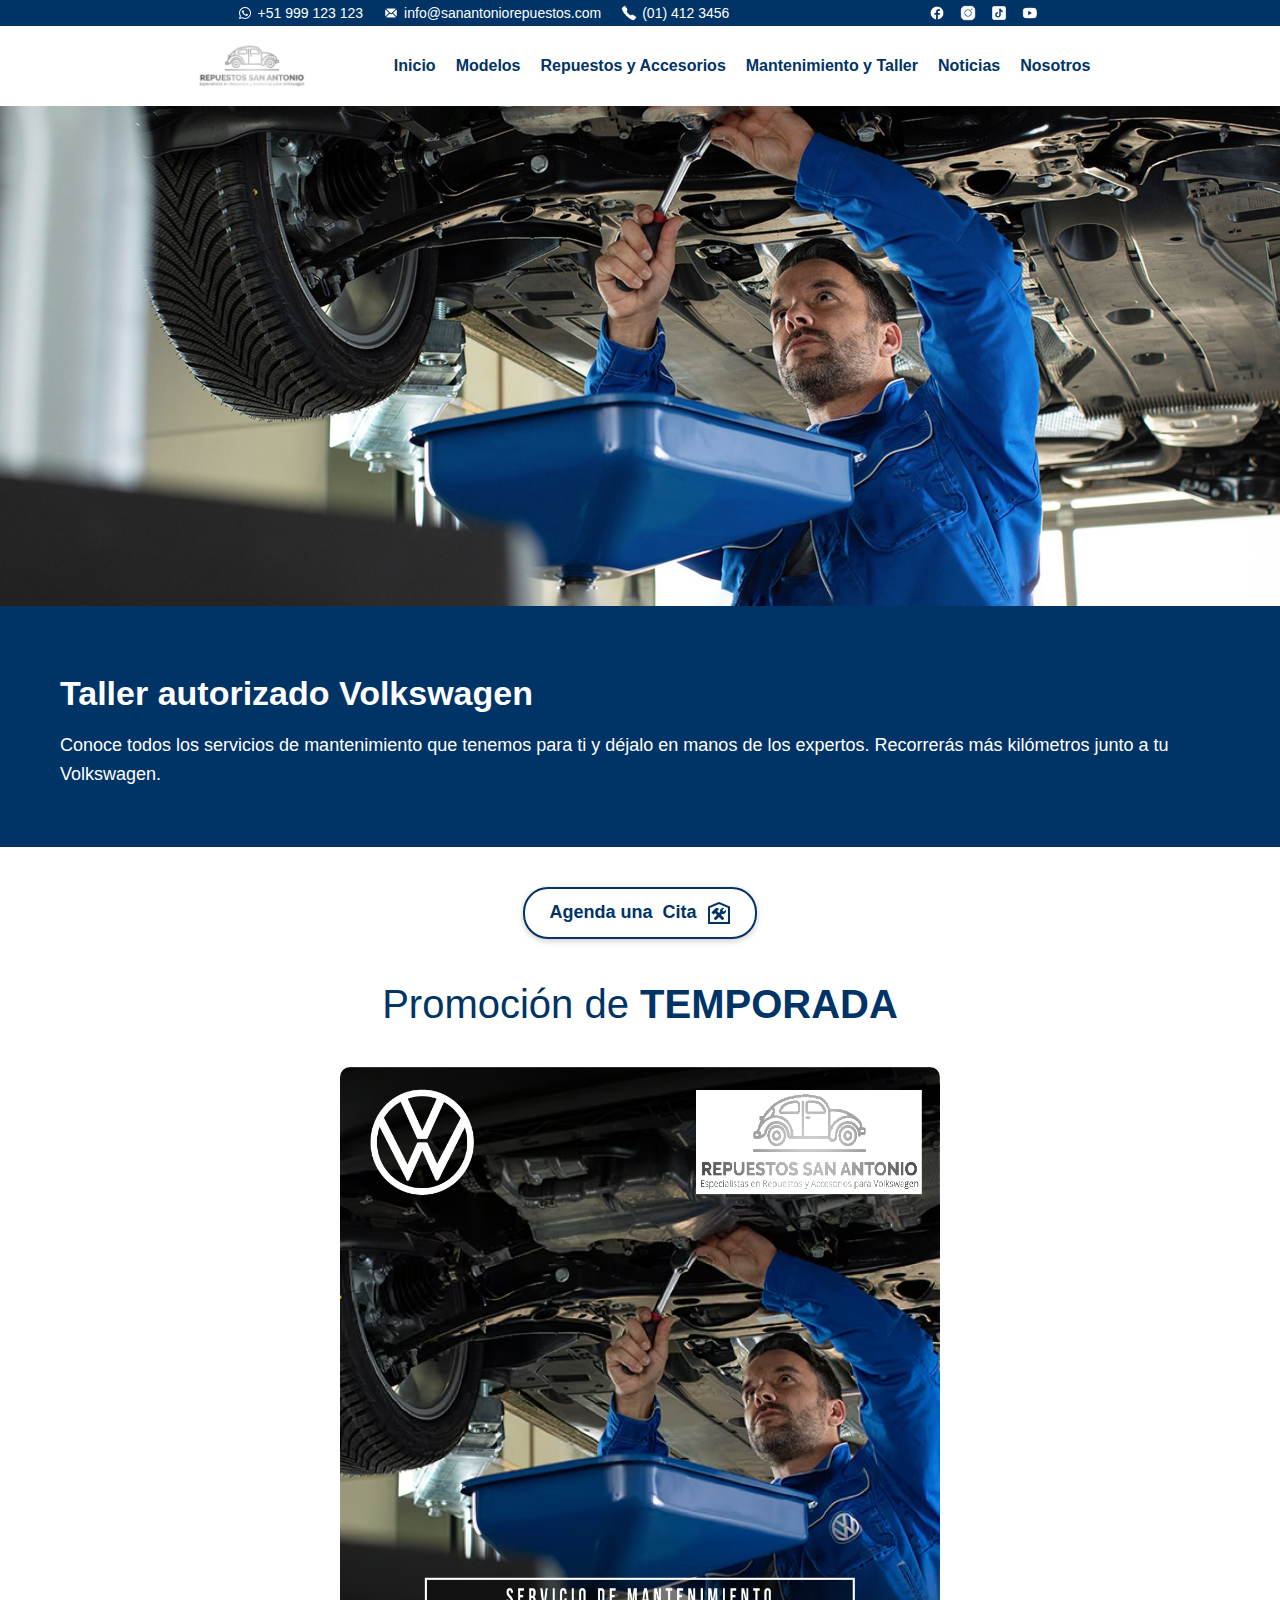
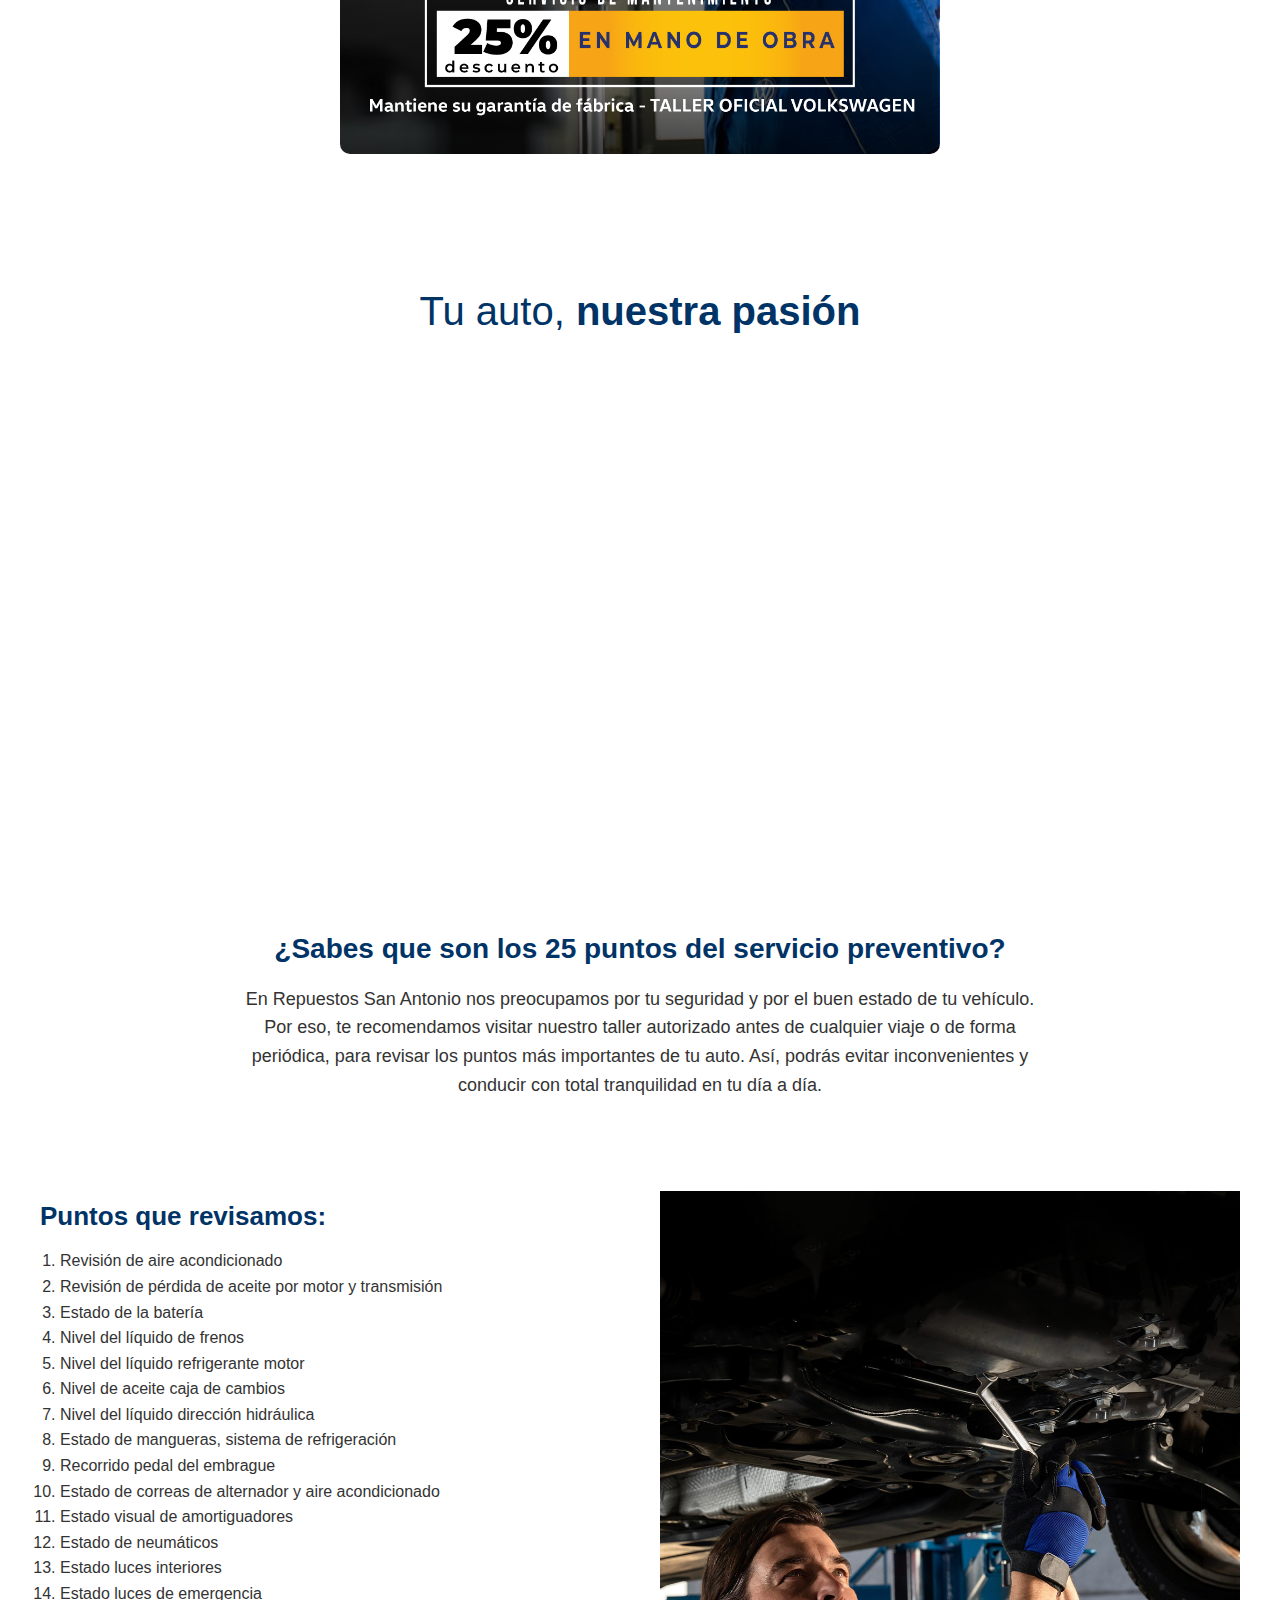
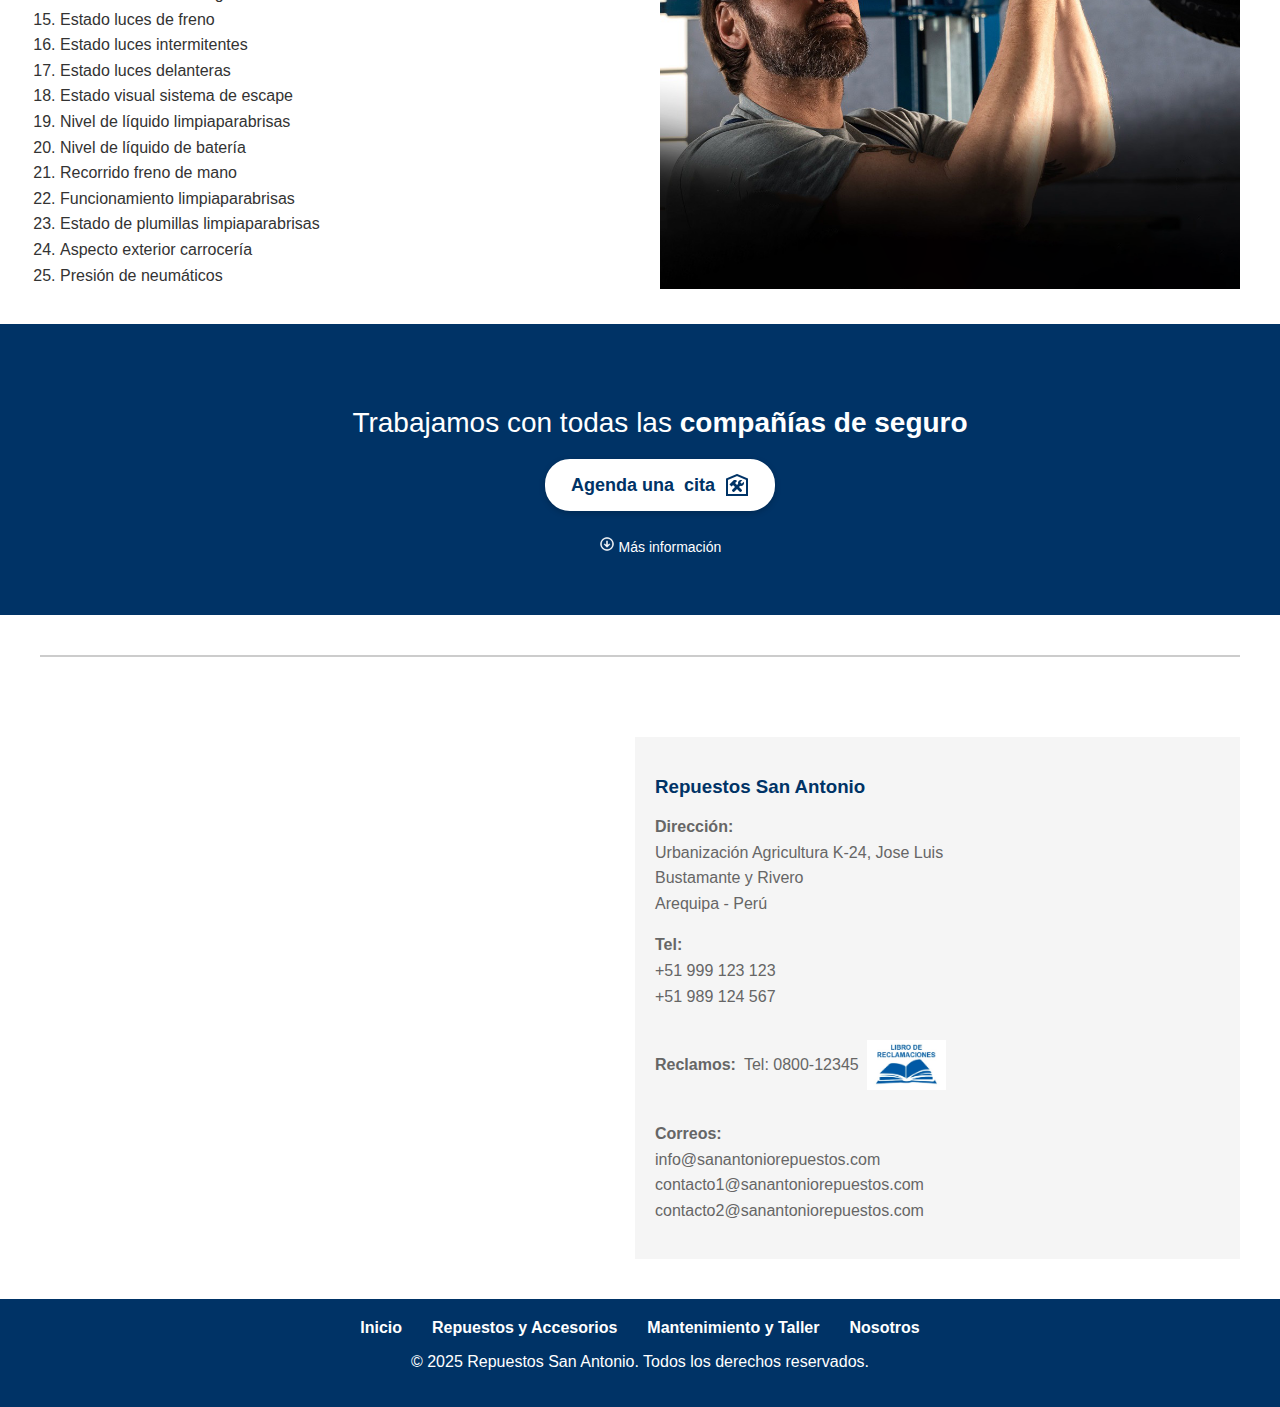
<file: taller.html>
<!DOCTYPE html>
<html lang="es">
<head>
    <meta charset="UTF-8" />
    <meta name="viewport" content="width=device-width, initial-scale=1.0"/>
    <title>Repuestos San Antonio - Taller</title>
    <link rel="stylesheet" href="CSS/taller.css" />
</head>
<body>
    
    <!-- Topbar - contacto y redes sociales -->
    <div class="topbar">
        <div class="contact-info">
        <span><img src="Imagenes/whatsapp logo.png" alt="WhatsApp" /> +51 999 123 123</span>
        <span><img src="Imagenes/correo logo.png" alt="Email" /> info@sanantoniorepuestos.com</span>
        <span><img src="Imagenes/llamada.png" alt="Teléfono" /> (01) 412 3456</span>
        </div>
        <div class="social-icons">
        <img src="Imagenes/FB.png" alt="Facebook" />
        <img src="Imagenes/IG.png" alt="Instagram" />
        <img src="Imagenes/TikTok.png" alt="TikTok" />
        <img src="Imagenes/YT.png" alt="YouTube" />
        </div>
    </div>

    <!-- Header -->
    <header class="header-container">
        <img src="Imagenes/Transparente2.jpeg" alt="Logo San Antonio" class="logo">

        <div class="menu-toggle" id="menu-toggle">
            <span></span>
            <span></span>
            <span></span>
        </div>

        <nav id="nav">
            <ul>
                <li><a href="index.html">Inicio</a></li>

                <!-- DROPDOWN -->
                <li class="dropdown">
                    <a href="index.html" class="dropbtn">Modelos</a>
                    <ul class="dropdown-content">
                        <li><a href="#">Taos</a></li>
                        <li><a href="#">Nivus</a></li>
                        <li><a href="#">T-Cross</a></li>
                        <li><a href="#">Nuevo Tigual</a></li>
                        <li><a href="#">Nuevo Amarok V6</a></li>
                        <li><a href="#">Polo</a></li>
                        <li><a href="#">Teramont</a></li>
                        <li><a href="#">Jetta</a></li>
                        <li><a href="#">Virtus</a></li>
                        <li><a href="#">Saveiro</a></li>
                    </ul>
                </li>

                <li><a href="repuestos.html">Repuestos y Accesorios</a></li>
                <li><a href="taller.html">Mantenimiento y Taller</a></li>
                <li><a href="noticias.html">Noticias</a></li>
                <li><a href="nosotros.html">Nosotros</a></li>
            </ul>
        </nav>
    </header>

    <!-- Banner -->
    <section class="banner-full">
        <img src="Imagenes/taller.png" alt="Banner principal" />
    </section>

    <!-- Sección: Repuestos y Accesorios -->
    <section class="intro-repuestos">
        <div class="intro-contenido">
            <h2>Taller autorizado Volkswagen</h2>
            <p>Conoce todos los servicios de mantenimiento que tenemos para ti y déjalo en manos de los expertos. Recorrerás más kilómetros junto a tu Volkswagen.</p>
        </div>    
    </section>

  
    <!-- CTA -->
    <section class="cta">
        <a href="#" class="cta-bth">
            Agenda una <strong>Cita</strong>
            <img src="Imagenes/tallericon.png" alt="Producto">
        </a>
    </section> 

    <!-- Promoción -->
    <section class="promo-temporada">
        <h2>Promoción de <strong>TEMPORADA</strong></h2>

        <div class="swiper promo-swiper">
            <div class="swiper-wrapper">
                <div class="swiper-slide">
                    <img src="Imagenes/servi.png" alt="Promoción 1">
                </div>
                <div class="swiper-slide">
                    <img src="Imagenes/under.png" alt="Promoción 2">
                </div>
                <div class="swiper-slide">
                    <img src="Imagenes/mano.png" alt="Promoción 3">
                </div>
            </div>
        </div>
    </section> 

    <!-- Titulo y Fila 1 -->
    <section class="necesidades-vehiculo">
        <h2>Tu auto, <strong>nuestra pasión</strong></h2>
        <div class="nv-container anim-slideUp delay-6">
            <div class="img-wrapper">
                <img src="Imagenes/servicio.jpg" alt="Intervalo de servicio">
            </div>
            <div class="nv-texto anim-slideUp delay-6">
                <h3>Conoce los intervalos de Servicio.</h3>
                <p>
                    El intervalo de mantenimiento preventivo cada 10,000 kilómetros o un año, lo que ocurra primero, aplica solamente a vehículos de pasajeros Año Modelo 2022 en adelante. Respetar los plazos de mantenimiento de su auto ayuda a preservar la calidad y durabilidad de todos sus componentes.
                </p>
            </div>
        </div>
    </section>

    <!-- Tip -->
    <section class="info-servicio">
        <h2><strong>¿Sabes que son los 25 puntos del servicio preventivo?</strong></h2>
        <p>
            En Repuestos San Antonio nos preocupamos por tu seguridad y por el buen estado de tu vehículo. Por eso, te recomendamos visitar nuestro taller autorizado antes de cualquier viaje o de forma periódica, para revisar los puntos más importantes de tu auto. Así, podrás evitar inconvenientes y conducir con total tranquilidad en tu día a día.
        </p>
    </section>

    <!-- Lista de revisión -->
    <section class="revision-vehiculo">
        <div class="revision-texto">
            <h2>Puntos que revisamos:</h2>
            <ol>
                <li>Revisión de aire acondicionado</li>
                <li>Revisión de pérdida de aceite por motor y transmisión</li>
                <li>Estado de la batería</li>
                <li>Nivel del líquido de frenos</li>
                <li>Nivel del líquido refrigerante motor</li>
                <li>Nivel de aceite caja de cambios</li>
                <li>Nivel del líquido dirección hidráulica</li>
                <li>Estado de mangueras, sistema de refrigeración</li>
                <li>Recorrido pedal del embrague</li>
                <li>Estado de correas de alternador y aire acondicionado</li>
                <li>Estado visual de amortiguadores</li>
                <li>Estado de neumáticos</li>
                <li>Estado luces interiores</li>
                <li>Estado luces de emergencia</li>
                <li>Estado luces de freno</li>
                <li>Estado luces intermitentes</li>
                <li>Estado luces delanteras</li>
                <li>Estado visual sistema de escape</li>
                <li>Nivel de líquido limpiaparabrisas</li>
                <li>Nivel de líquido de batería</li>
                <li>Recorrido freno de mano</li>
                <li>Funcionamiento limpiaparabrisas</li>
                <li>Estado de plumillas limpiaparabrisas</li>
                <li>Aspecto exterior carrocería</li>
                <li>Presión de neumáticos</li>
            </ol>
        </div>
        <div class="revision-imagen">
            <img src="Imagenes/puntos.png" alt="Checklist de revisión" />
        </div>
    </section>


    <!-- CTA Final -->
    <section class="cta-final">
        <h2>Trabajamos con todas las <strong>compañías de seguro</strong></h2>
        <a href="#" class="cta-bth">
            Agenda una <strong>cita</strong>
            <img src="Imagenes/tallericon.png" alt="Icono Cita">
        </a>
        <div class="cta-info-extra">
            <img src="Imagenes/flecha abajo.png" alt="Más info">
            <span>Más información</span>
        </div>
    </section>








    <!-- Linea -->
    <hr class="linea-separadora">

    <!-- Mapa e Información de Contacto-->
    <section class="mapa-contacto">

        <!-- Mapa -->
        <div class="mapa">
            <iframe 
                src="https://www.google.com/maps/embed?pb=!1m18!1m12!1m3!1d3901.3210216321226!2d-76.999854!3d-12.089948!2m3!1f0!2f0!3f0!3m2!1i1024!2i768!4f13.1!3m3!1m2!1s0x9105c7f15f6c273b%3A0x23c0e02f3fc1536d!2sRepuestos%20San%20Antonio!5e0!3m2!1ses!2spe!4v1717600000000" 
                width="100%" 
                height="300" 
                style="border:0;" 
                allowfullscreen="" 
                loading="lazy">
            </iframe>
        </div>

        <!-- Información de contacto -->
        <div class="info-contacto">
            <h3>Repuestos San Antonio</h3>

            <p><strong>Dirección:</strong><br>
                Urbanización Agricultura K-24, Jose Luis<br>Bustamante y Rivero<br>
                Arequipa - Perú
            </p>
            <p><strong>Tel:</strong><br>
                +51 999 123 123<br>
                +51 989 124 567
            </p>
            
            <p class="reclamos-linea">
                <strong>Reclamos:</strong> Tel: 0800-12345
                <img src="Imagenes/reclamos.jpg" alt="Reclamos" class="icono-reclamo">
            </p>

            <p><strong>Correos:</strong><br>
                info@sanantoniorepuestos.com<br>
                contacto1@sanantoniorepuestos.com<br>
                contacto2@sanantoniorepuestos.com
            </p>
        </div>
    </section>

    <!-- Información de contacto -->
    <footer>
        <ul class="footer-menu">
            <li><a href="index.html">Inicio</a></li>
            <li><a href="repuestos.html">Repuestos y Accesorios</a></li>
            <li><a href="taller.html">Mantenimiento y Taller</a></li>
            <li><a href="nosotros.html">Nosotros</a></li>
        </ul>
        <p>&copy; 2025 Repuestos San Antonio. Todos los derechos reservados.</p>
    </footer>

    <!-- Swiper JS -->
    <link rel="stylesheet" href="https://cdn.jsdelivr.net/npm/swiper@11/swiper-bundle.min.css"/>
    <script src="https://cdn.jsdelivr.net/npm/swiper@11/swiper-bundle.min.js"></script>

    <script>
        const swiper = new Swiper(".promo-swiper", {
            loop: true,
            autoplay: {
                delay: 3000,
                disableOnInteraction: false,
            },
            effect: "fade",
            speed: 1000,
        });
    </script>


    <script src="JS/menu.js"></script>
</body>
</html>
</file>
<file: CSS/index_style.css>
/* General */
body {
  font-family: Arial, sans-serif;
  margin: 0;
  padding: 0;
}

/* TOPBAR */
.topbar {
  background-color: #003366;
  display: flex;
  justify-content: center; /* centra todo el contenido */
  align-items: center;
  padding: 5px 20px;
  font-size: 14px;
  flex-wrap: wrap;
  gap: 200px; /* espacio entre bloques */
  text-align: center;
  color: white;
}

.contact-info {
  display: flex;
  gap: 20px;
  align-items: center;
  color: white;
}

.contact-info span {
  display: inline-flex;
  align-items: center;
  color: white;
}

.contact-info img,
.social-icons img {
  height: 16px;
  margin-right: 5px;
}

.social-icons img:hover {
  transform: scale(1.2);
  transition: transform 0.3s ease;
}

.social-icons {
  display: flex;
  gap: 10px;
}

/* HEADER */
.header-container {
  display: flex;
  align-items: center;
  justify-content: center; /* centra todo el contenido horizontalmente */
  gap: 40px; /* espacio entre logo y menú */
  padding: 10px 20px;
  max-width: 1200px;
  margin: auto;
  flex-wrap: wrap;
  text-align: center;
}

.logo {
  height: 60px;
}

nav ul {
  list-style: none;
  display: flex;
  gap: 20px;
  margin: 0;
  padding: 0;
}

nav ul li a {
  color: #003366;
  text-decoration: none;
  font-weight: bold;
}

nav ul li a:hover {
  text-decoration: underline;
}

/* BANNER */
.banner-full {
  position: relative;
}

.banner-full img {
  width: 100%;
  height: auto;
  display: block;
  margin: 0;
  padding: 0;
}

/* Banner boton ubicacion*/
.banner-btn-container {
  position: absolute;
  bottom: 30px;
  left: 50%;
  transform: translate(-50%);
  text-align: center;
}

/* Banner boton */
.banner-btn {
  background-color: #003366;
  color: white;
  padding: 12px 24px;
  border: none;
  border-radius: 25px;
  text-decoration: none;
  font-weight: bold;
  font-size: 20px;
  box-shadow: 0 2px 5px rgba(0, 0, 0, 0.3);
  transition: background-color 0.3s ease;
}

/* Cambiar color boton del Banner */
.banner-btn:hover {
  background-color: #0055aa;
}

/* CATEGORÍAS */
.categorias {
  padding: 40px 20px;
  text-align: center;
  background-color: #f9f9f9;
}

.categorias h2 {
  font-size: 28px;
  color: #003366;
  margin-bottom: 30px;
}

.categorias-grid {
  display: grid;
  grid-template-columns: repeat(4, 1fr);
  gap: 30px;
  max-width: 1200px;
  margin: 0 auto;
}

.categoria-item img {
  width: 100%;
  height: 200px;
  object-fit: cover;
  border-radius: 10px;
}

.categoria-item h3 {
  margin: 15px 0 10px;
  font-size: 18px;
  color: #003366;
}

.categoria-item .banner-btn {
  display: inline-block;
  margin-top: 5px;
}

/* COTIZACIÓN Y TESTIMONIOS */
.cotizacion-section {
  display: flex;
  justify-content: space-between;
  gap: 40px;
  padding: 40px 20px;
  max-width: 1200px;
  margin: auto;
  flex-wrap: wrap;
}

.cotizacion-columna {
  flex: 1;
  background-color: #f5f5f5;
  padding: 20px;
  border-radius: 12px;
  min-width: 300px;
}

.izquierda img.cotiza-img {
  width: 100%;
  height: auto;
  border-radius: 10px;
  margin-bottom: 15px;
}

.cotiza-texto h3 {
  color: #003366;
  margin-bottom: 10px;
}

.cotiza-texto ul {
  list-style: disc;
  padding-left: 20px;
  margin-bottom: 30px;
}

.testimonios h3 {
  margin-bottom: 20px;
  color: #003366;
}

.testimonios-grid {
  display: grid;
  grid-template-columns: repeat(3, 1fr);
  gap: 20px;
}

.testimonio-item {
  background-color: #ffffff;
  padding: 15px;
  border-radius: 10px;
  text-align: center;
  box-shadow: 0 2px 6px rgba(0, 0, 0, 0.1);
}

.testimonio-item img {
  width: 80px;
  height: 80px;
  border-radius: 50%;
  object-fit: cover;
}

.estrellas {
  color: gold;
  font-size: 20px;
  margin: 5px 0;
}

.comentario {
  font-size: 14px;
}

/* FORMULARIO */
.derecha h3 {
  margin-bottom: 20px;
  color: #003366;
}

.formulario input,
.formulario textarea {
  width: 100%;
  padding: 10px;
  margin-bottom: 15px;
  border-radius: 8px;
  border: 1px solid #ccc;
  font-size: 14px;
  box-sizing: border-box;
  text-align: center;
}

.formulario input::placeholder,
.formulario textarea::placeholder {
  text-align: center;
}

.formulario button {
  width: 100%;
}

/* Linea */
.linea-separadora {
    width: 1200px;
    max-width: 100%;
    height: 2px;
    background-color: #ccc;
    border: none;
    margin: 40px auto;
}

/* MAPA Y CONTACTO */
.mapa-contacto {
  display: flex;
  justify-content: space-between;
  align-items: stretch;
  gap: 30px;
  padding: 40px 20px;
  max-width: 1200px;
  margin: auto;
  flex-wrap: wrap;
}

.mapa, .info-contacto {
  flex: 1;
  min-width: 300px;
}

.mapa iframe {
  width: 100%;
  height: 100%;
  border: 0;
  border-radius: 0;
}

.info-contacto {
  flex: 1;
  min-width: 300px;
  background-color: #f5f5f5;
  padding: 20px;
  border-radius: 0;
  color: #666666;
}

.info-contacto h3 {
  margin-bottom: 15px;
  color: #003366;
}

.info-contacto p {
  margin-bottom: 15px;
  line-height: 1.6;
}

.reclamos-linea {
    display: inline-flex;
    align-items: center;
    gap: 8px;
    margin-bottom: 15px;
}

.icono-reclamo {
    height: 50px
}

/* FOOTER */
footer {
  background-color: #003366;
  color: white;
  text-align: center;
  padding: 20px 0;
}

.footer-menu {
  list-style: none;
  padding: 0;
  margin: 0 0 10px 0;
  display: flex;
  justify-content: center;
  gap: 30px;
}

.footer-menu li {
  font-weight: bold;
}

.footer-menu li a {
  color: white;
  text-decoration: none;
}

.footer-menu li a:hover {
  text-decoration: underline;
}


/* KEYFRAMES */
@keyframes fadeInSlide {
  from {
    opacity: 0;
    transform: translateY(20px);
  }
  to {
    opacity: 1;
    transform: translateY(0);
  }
}

/* Animaciones para títulos */
h2 {
  animation: fadeInSlide 1s ease forwards;
  opacity: 0;
}

/* Animaciones para botones */
@keyframes popUp {
  0% {
    transform: scale(0.8);
    opacity: 0;
  }
  100% {
    transform: scale(1);
    opacity: 1;
  }
}

/* Para los botones comunes */
.banner-btn,
.boton-necesidad,
.cta-bth,
.promo-bth {
  animation: popUp 0.6s ease forwards;
}

/* Keyframe para líneas separadoras */
@keyframes lineExpand {
  from {
    width: 0%;
    opacity: 0;
  }
  to {
    width: 100%;
    opacity: 1;
  }
}

.linea-separadora {
  animation: lineExpand 1s ease forwards;
}

/* media para móviles hasta 768px */
@media (max-width: 768px) {

  /* Topbar y header más compactos */
  .topbar {
    flex-direction: column;
    align-items: center;
    gap: 10px;
    text-align: center;
  }

  .contact-info {
    flex-direction: column;
    gap: 5px;
    align-items: center;
  }

  .social-icons {
    justify-content: center;
  }

  .header-container {
    flex-direction: column;
    gap: 20px;
  }

  nav ul {
    flex-direction: column;
    gap: 10px;
  }

  /* Columnas dobles a una sola */
  .cotizacion-section,
  .nv-container,
  .nv-dos-columnas,
  .nosotros-dos-columnas,
  .contenedor-cuadros,
  .mapa-contacto {
    flex-direction: column;
    align-items: center;
  }

  /* Cuadros se ajustan al 90% */
  .cuadro-necesidad,
  .nv-columna,
  .nosotros-columna {
    width: 90%;
  }

  /* Imágenes centradas y a 100% del contenedor */
  .nv-imagen-container img,
  .cuadro-necesidad img,
  .nosotros-imagen-container img {
    width: 100%;
    height: auto;
  }

  /* Botones más pequeños */
  .banner-btn,
  .boton-necesidad,
  .cta-bth,
  .promo-bth {
    font-size: 14px;
    padding: 8px 16px;
  }

  /* Texto más legible en pantallas pequeñas */
  h2, h3 {
    font-size: 20px;
  }

  .nv-texto p,
  .cuadro-necesidad p,
  .nosotros-texto p {
    font-size: 14px;
  }

  /* Galerías y promociones centradas */
  .imagenes-promo {
    flex-direction: column;
    align-items: center;
  }

  .imagenes-promo img {
    width: 90%;
  }

  .galeria-repuestos {
    justify-content: center;
  }

}

/* media para tablets hasta 1024px */
@media (max-width: 1024px) {

  .categorias-grid {
    grid-template-columns: repeat(2, 1fr);
  }

  .testimonios-grid {
    grid-template-columns: 1fr;
  }

  .nv-container,
  .nv-dos-columnas,
  .cotizacion-section {
    flex-direction: column;
  }

  .nv-container .img-wrapper,
  .nv-texto {
    width: 100%;
  }

  .cuadro-necesidad,
  .nv-columna,
  .nosotros-columna {
    width: 100%;
  }

  .galeria-repuestos img {
    width: 45%;
  }

}

/* media para menu hamburguesa */
/* Estilo botón hamburguesa */
.menu-toggle {
  display: none;
  flex-direction: column;
  cursor: pointer;
  gap: 5px;
}

.menu-toggle span {
  height: 3px;
  width: 25px;
  background: #003366;
  display: block;
  border-radius: 3px;
}

/* Media Query para activar hamburguesa */
@media (max-width: 768px) {
  .menu-toggle {
    display: flex;
    margin-left: auto;
  }

  nav ul {
    display: none;
    flex-direction: column;
    width: 100%;
    background: #f5f5f5;
    padding: 10px 0;
  }

  nav ul li {
    padding: 10px;
    text-align: center;
  }

  nav ul li:hover {
    background-color: #e0e0e0;
  }

  nav.active ul {
    display: flex;
  }
}

/* Swiper */
.swiper {
  width: 100%;
  height: 500px;
  position: relative;
  overflow: hidden;
}

.swiper-slide img {
  width: 100%;
  height: 100%;
  object-fit: cover;
}

.swiper-slide {
  height: 100%;
  display: flex;
  align-items: center;
  justify-content: center;
  position: relative;

}
</file>
<file: CSS/nosotros_style.css>
/* General */
body {
  font-family: Arial, sans-serif;
  margin: 0;
  padding: 0;
}

/* Topbar */
.topbar {
  background-color: #003366;
  display: flex;
  justify-content: center;
  align-items: center;
  padding: 5px 20px;
  font-size: 14px;
  flex-wrap: wrap;
  gap: 200px;
  text-align: center;
  color: white;
}

.contact-info {
  display: flex;
  gap: 20px;
  align-items: center;
  color: white;
}

.contact-info span {
  display: inline-flex;
  align-items: center;
  color: white;
}

.contact-info img,
.social-icons img {
  height: 16px;
  margin-right: 5px;
}

.social-icons img:hover {
  transform: scale(1.2);
  transition: transform 0.3s ease;
}

.social-icons {
  display: flex;
  gap: 10px;
}

/* Header */
.header-container {
  display: flex;
  align-items: center;
  justify-content: center;
  gap: 40px;
  padding: 10px 20px;
  max-width: 1200px;
  margin: auto;
  flex-wrap: wrap;
  text-align: center;
}

.logo {
  height: 60px;
}

nav ul {
  list-style: none;
  display: flex;
  gap: 20px;
  margin: 0;
  padding: 0;
}

nav ul li a {
  color: #003366;
  text-decoration: none;
  font-weight: bold;
}

nav ul li a:hover {
  text-decoration: underline;
}

/* Banner */
.banner-full img {
  width: 100%;
  height: auto;
  display: block;
  max-height: 500px;
  object-fit: cover;
}

/* Sección Descripción */
.intro-repuestos {
  background-color: #003366;
  color: white;
  padding: 40px 20px;
  width: 100%; /* ancho total */
}

.intro-contenido {
  max-width: 1200px;
  margin: auto;
  text-align: left;
}

.intro-repuestos h2 {
  font-size: 34px;
  margin-bottom: 15px;
}

.intro-repuestos p {
  font-size: 18px;
  line-height: 1.6;
}

/* Misión, visión y valores */
.nosotros-dos-columnas {
  display: flex;
  justify-content: space-between;
  gap: 20px;
  max-width: 1200px;
  margin: 40px auto;
  padding: 20px 20px;
  flex-wrap: wrap;
}

.nosotros-columna {
  flex: 1;
  background-color: #f5f5f5;
  border-radius: 0;
  overflow: hidden;
  display: flex;
  flex-direction: column;
  align-items: center;
  text-align: center;
  min-width: 300px;
  padding-bottom: 20px;
  margin-bottom: 30px;
}

.nosotros-imagen-container {
  width: 100%;
  overflow: hidden;
}

.nosotros-imagen-container img {
  width: auto;
  height: auto;
  max-width: 100%;
  display: block;
}

.nosotros-imagen-container img:hover {
  transform: scale(1.1);
}

.nosotros-texto {
  padding: 10px;
  width: 80%;
  text-align: left;
  display: flex;
  flex-direction: column;
  justify-content: center;
  height: 80%;
}

.nosotros-texto p {
  font-size: 18px;
  line-height: 1.6;
  color: #333333;
}

/* Nos acomodamos a tus necesidades */
.seccion-necesidades {
    background-color: #f5f5f5;
    padding: 60px 20px;
    text-align: center;
}

.seccion-necesidades h2 {
    color: #003366;
    font-size: 30px;
    margin-bottom: 40px;
    font-weight: normal;
}

.seccion-necesidades h2 strong {
    font-weight: bold;
}

.contenedor-cuadros {
    display: flex;
    justify-content: space-between;
    gap: 20px;
    flex-wrap: wrap;
    max-width: 1200px;
    margin: auto;
    padding: 20px 20px;
}

.cuadro-necesidad {
    flex: 1;
    min-width: 300px;
    background-color: white;
    padding: 20px;
    box-shadow: 0 2px 10px #ccc;
    border-radius: 0;
    display: flex;
    flex-direction: column;
    align-items: center;
    margin-bottom: 30px;
}

.cuadro-necesidad h3 {
    color: #003366;
    font-size: 30px;
    margin-bottom: 15px;
    text-align: center;
}

.cuadro-necesidad img {
    width: 100%;
    height: 200px;
    object-fit: cover;
    border-radius: 0;
    margin-bottom: 15px;
}

.cuadro-necesidad p {
    color: #666;
    font-size: 18px;
    margin-bottom: 20px;
    text-align: center;
}

.boton-necesidad {
  background-color: #003366;
  color: white;
  padding: 12px 24px;
  border: none;
  border-radius: 25px;
  text-decoration: none;
  font-weight: bold;
  font-size: 18px;
  box-shadow: 0 2px 5px rgba(0, 0, 0, 0.3);
  transition: background-color 0.3s ease;
}

.boton-necesidad:hover {
  background-color: #0055aa;
}

/* Linea */
.linea-separadora {
    width: 1200px;
    max-width: 100%;
    height: 2px;
    background-color: #ccc;
    border: none;
    margin: 40px auto;
}

/* MAPA Y CONTACTO */
.mapa-contacto {
  display: flex;
  justify-content: space-between;
  align-items: stretch;
  gap: 30px;
  padding: 40px 20px;
  max-width: 1200px;
  margin: auto;
  flex-wrap: wrap;
}

.mapa, .info-contacto {
  flex: 1;
  min-width: 300px;
}

.mapa iframe {
  width: 100%;
  height: 100%;
  border: 0;
  border-radius: 0;
}

.info-contacto {
  flex: 1;
  min-width: 300px;
  background-color: #f5f5f5;
  padding: 20px;
  border-radius: 0;
  color: #666666;
}

.info-contacto h3 {
  margin-bottom: 15px;
  color: #003366;
}

.info-contacto p {
  margin-bottom: 15px;
  line-height: 1.6;
}

.reclamos-linea {
    display: inline-flex;
    align-items: center;
    gap: 8px;
    margin-bottom: 15px;
}

.icono-reclamo {
    height: 50px
}

/* FOOTER */
footer {
  background-color: #003366;
  color: white;
  text-align: center;
  padding: 20px 0;
}

.footer-menu {
  list-style: none;
  padding: 0;
  margin: 0 0 10px 0;
  display: flex;
  justify-content: center;
  gap: 30px;
}

.footer-menu li {
  font-weight: bold;
}

.footer-menu li a {
  color: white;
  text-decoration: none;
}

.footer-menu li a:hover {
  text-decoration: underline;
}

/* KEYFRAMES */
@keyframes fadeInSlide {
  from {
    opacity: 0;
    transform: translateY(20px);
  }
  to {
    opacity: 1;
    transform: translateY(0);
  }
}

/* Animaciones para títulos */
h2 {
  opacity: 0;
  animation: fadeInSlide 1s ease forwards;
}

/* Animaciones para botones */
@keyframes popUp {
  0% {
    transform: scale(0.8);
    opacity: 0;
  }
  100% {
    transform: scale(1);
    opacity: 1;
  }
}

/* Para los botones comunes */
.banner-btn,
.boton-necesidad,
.cta-bth,
.promo-bth {
  animation: popUp 0.6s ease forwards;
}

/* Keyframe Titulo: Nos acomodamos a tus necesidades */
@keyframes slideUp {
  from {
    opacity: 0;
    transform: translateY(30px);
  }
  to {
    opacity: 1;
    transform: translateY(0);
  }
}

.cuadro-necesidad {
  opacity: 0;
  animation: slideUp 0.8s ease forwards;
}

/* Keyframe para líneas separadoras */
@keyframes lineExpand {
  from {
    width: 0%;
    opacity: 0;
  }
  to {
    width: 100%;
    opacity: 1;
  }
}

.linea-separadora {
  animation: lineExpand 1s ease forwards;
}

/* media para móviles hasta 768px */
@media (max-width: 768px) {

  /* Topbar y header más compactos */
  .topbar {
    flex-direction: column;
    align-items: center;
    gap: 10px;
    text-align: center;
  }

  .contact-info {
    flex-direction: column;
    gap: 5px;
    align-items: center;
  }

  .social-icons {
    justify-content: center;
  }

  .header-container {
    flex-direction: column;
    gap: 20px;
  }

  nav ul {
    flex-direction: column;
    gap: 10px;
  }

  /* Columnas dobles a una sola */
  .cotizacion-section,
  .nv-container,
  .nv-dos-columnas,
  .nosotros-dos-columnas,
  .contenedor-cuadros,
  .mapa-contacto {
    flex-direction: column;
    align-items: center;
  }

  /* Cuadros se ajustan al 90% */
  .cuadro-necesidad,
  .nv-columna,
  .nosotros-columna {
    width: 90%;
  }

  /* Imágenes centradas y a 100% del contenedor */
  .nv-imagen-container img,
  .cuadro-necesidad img,
  .nosotros-imagen-container img {
    width: 100%;
    height: auto;
  }

  /* Botones más pequeños */
  .banner-btn,
  .boton-necesidad,
  .cta-bth,
  .promo-bth {
    font-size: 14px;
    padding: 8px 16px;
  }

  /* Texto más legible en pantallas pequeñas */
  h2, h3 {
    font-size: 20px;
  }

  .nv-texto p,
  .cuadro-necesidad p,
  .nosotros-texto p {
    font-size: 14px;
  }

  /* Galerías y promociones centradas */
  .imagenes-promo {
    flex-direction: column;
    align-items: center;
  }

  .imagenes-promo img {
    width: 90%;
  }

  .galeria-repuestos {
    justify-content: center;
  }

}

/* media para tablets hasta 1024px */
@media (max-width: 1024px) {

  .categorias-grid {
    grid-template-columns: repeat(2, 1fr);
  }

  .testimonios-grid {
    grid-template-columns: 1fr;
  }

  .nv-container,
  .nv-dos-columnas,
  .cotizacion-section {
    flex-direction: column;
  }

  .nv-container .img-wrapper,
  .nv-texto {
    width: 100%;
  }

  .cuadro-necesidad,
  .nv-columna,
  .nosotros-columna {
    width: 100%;
  }

  .galeria-repuestos img {
    width: 45%;
  }

}

/* media para menu hamburguesa */
/* Estilo botón hamburguesa */
.menu-toggle {
  display: none;
  flex-direction: column;
  cursor: pointer;
  gap: 5px;
}

.menu-toggle span {
  height: 3px;
  width: 25px;
  background: #003366;
  display: block;
  border-radius: 3px;
}

/* Media Query para activar hamburguesa */
@media (max-width: 768px) {
  .menu-toggle {
    display: flex;
    margin-left: auto;
  }

  nav ul {
    display: none;
    flex-direction: column;
    width: 100%;
    background: #f5f5f5;
    padding: 10px 0;
  }

  nav ul li {
    padding: 10px;
    text-align: center;
  }

  nav ul li:hover {
    background-color: #e0e0e0;
  }

  nav.active ul {
    display: flex;
  }
}
</file>
<file: CSS/taller.css>
/* General */
body {
  font-family: Arial, sans-serif;
  margin: 0;
  padding: 0;
}

/* Topbar */
.topbar {
  background-color: #003366;
  display: flex;
  justify-content: center;
  align-items: center;
  padding: 5px 20px;
  font-size: 14px;
  flex-wrap: wrap;
  gap: 200px;
  text-align: center;
  color: white;
}

.contact-info {
  display: flex;
  gap: 20px;
  align-items: center;
  color: white;
}

.contact-info span {
  display: inline-flex;
  align-items: center;
  color: white;
}

.contact-info img,
.social-icons img {
  height: 16px;
  margin-right: 5px;
}

.social-icons img:hover {
  transform: scale(1.2);
  transition: transform 0.3s ease;
}

.social-icons {
  display: flex;
  gap: 10px;
}

/* Header */
.header-container {
  display: flex;
  align-items: center;
  justify-content: center;
  gap: 40px;
  padding: 10px 20px;
  max-width: 1200px;
  margin: auto;
  flex-wrap: wrap;
  text-align: center;
}

.logo {
  height: 60px;
}

nav ul {
  list-style: none;
  display: flex;
  gap: 20px;
  margin: 0;
  padding: 0;
}

nav ul li a {
  color: #003366;
  text-decoration: none;
  font-weight: bold;
}

nav ul li a:hover {
  text-decoration: underline;
}

/* Banner */
.banner-full img {
  width: 100%;
  height: auto;
  display: block;
  max-height: 500px;
  object-fit: cover;
}

/* Sección Descripción */
.intro-repuestos {
  background-color: #003366;
  color: white;
  padding: 40px 20px;
  width: 100%; /* ancho total */
}

.intro-contenido {
  max-width: 1200px;
  margin: auto;
  text-align: left;
}

.intro-repuestos h2 {
  font-size: 34px;
  margin-bottom: 15px;
}

.intro-repuestos p {
  font-size: 18px;
  line-height: 1.6;
}

/* CTA */
.cta {
  background-color: white;
  text-align: center;
  padding: 40px 20px;
  margin-bottom: 10px;
}

.cta-bth {
  background-color: white;
  color: #003366;
  padding: 12px 24px;
  border-radius: 25px;
  text-decoration: none;
  font-weight: bold;
  font-size: 18px;
  display: inline-flex;
  align-items: center;
  gap: 10px;
  border: 2px solid #003366;
  box-shadow: 0 2px 6px #00000033;
  transition: background-color 0.3s ease, color 0.3s ease;
}

.cta-bth img {
  height: 24px;
}

.cta-bth:hover {
  background-color: #003366;
  color: white;
}

/* Promoción */
.promo-temporada {
  text-align: center;
  padding: 40px 20px;
  color: #003366;
  margin-top: -80px;
}

.promo-temporada h2 {
  text-align: center;
  font-size: 40px;
  color: #003366;
  font-weight: normal;
  margin-bottom: 40px;
}

.imagenes-promo {
  display: flex;
  justify-content: center;
  gap: 20px;
  flex-wrap: wrap;
  margin-bottom: 20px;
}

.imagenes-promo img {
  width: 500px;
  height: auto;
  border-radius: 10px;
  transition: filter 0.3s ease;
}

.imagenes-promo img:hover {
  filter: brightness(70%);
}

.promo-bth {
  background-color: white;
  color: #003366;
  padding: 12px 24px;
  border-radius: 25px;
  text-decoration: none;
  font-weight: bold;
  font-size: 18px;
  display: inline-flex;
  align-items: center;
  gap: 10px;
  border: 2px solid #003366;
  box-shadow: 0 2px 6px #00000033;
  transition: background-color 0.3s ease, color 0.3s ease;
}

.promo-bth img {
  height: 24px;
}

.promo-bth:hover {
  background-color: #003366;
  color: white;
}

/* Swiper para promoción */
.promo-swiper {
  width: 100%;
  max-width: 1000px;
  height: auto;
  margin: 0 auto 20px;
}

.promo-swiper .swiper-slide {
  display: flex;
  justify-content: center;
  align-items: center;
}

.promo-swiper img {
  width: 100%;
  max-width: 600px;
  height: auto;
  border-radius: 10px;
}

/* Título - fila 1 */

.necesidades-vehiculo {
  background-color: white;
  padding: 40px 20px;
  text-align: center;
}

.necesidades-vehiculo h2 {
  text-align: center;
  font-size: 40px;
  color: #003366;
  font-weight: normal;
  margin-bottom: 40px;
}

.necesidades-vehiculo h2 strong {
  font-weight: bold;
}

.nv-container {
  display: flex;
  max-width: 1200px;
  margin: auto;
  gap: 20px;
  align-items: stretch;
}

.nv-container .img-wrapper {
  width: 50%;
  overflow: hidden;
  border-radius: 10px;
}

.nv-container img {
  width: 100%;
  height: 100%;
  object-fit: cover;
  border-radius: 10px;
  transition: transform 0.3s ease;
}

.nv-container .img-wrapper img:hover {
  transform: scale(1.2);
}

.nv-texto {
  width: 50%;
  background-color: #f5f5f5;
  padding: 15px;
  border-radius: 0;
  display: flex;
  flex-direction: column;
  justify-content: center;
  text-align: center;
}

.nv-texto h3 {
  font-size: 28px;
  margin-bottom: 15px;
}

.nv-texto p {
  font-size: 18px;
  line-height: 1.6;
}

@keyframes slideUp {
  0% {
    opacity: 0;
    transform: translateY(30px);
  }
  100% {
    opacity: 1;
    transform: translateY(0);
  }
}

.anim-slideUp {
  animation: slideUp 0.8s ease-out forwards;
  opacity: 0;
}

.delay-6 {
  animation-delay: 0.6s;
}

/* Tip */
.info-servicio {
  padding: 60px 20px;
  background-color: white;
  text-align: center;
  max-width: 100%;
}

.info-servicio h2 {
  font-size: 28px;
  color: #003366;
  margin-bottom: 20px;
  animation: fadeInSlide 1s ease forwards;
  opacity: 0;
}

.info-servicio p {
  font-size: 18px;
  line-height: 1.6;
  color: #333;
  max-width: 800px;
  margin: 0 auto;
}

.info-servicio h2 {
  opacity: 1;
  animation: none;
}

/* Lista de revision */
.revision-vehiculo {
  display: flex;
  justify-content: space-between;
  gap: 40px;
  max-width: 1200px;
  margin: 20px auto;
  padding: 0 20px;
  flex-wrap: wrap;
  align-items: center;
}

.revision-texto {
  flex: 1;
  min-width: 300px;
}

.revision-texto h2 {
  font-size: 26px;
  color: #003366;
  margin-bottom: 15px;
}

.revision-texto ol {
  padding-left: 20px;
  line-height: 1.6;
  font-size: 16px;
  color: #333;
}

.revision-imagen {
  flex: 1;
  min-width: 300px;
  text-align: center;
  align-items: stretch;
}

.revision-imagen img {
  width: 100%;
  height: 100%;
  object-fit: cover;
  border-radius: 0;
}

/* CTA Final */
.cta-final {
  background-color: #003366;
  color: white;
  padding: 60px 20px;
  text-align: center;
  width: 100%;
}

.cta-final h2 {
  font-size: 28px;
  margin-bottom: 20px;
  font-weight: normal;
}

.cta-final h2 strong {
  font-weight: bold;
}

.cta-final .cta-bth {
  background-color: white;
  color: #003366;
  padding: 12px 24px;
  border-radius: 25px;
  text-decoration: none;
  font-weight: bold;
  font-size: 18px;
  display: inline-flex;
  align-items: center;
  gap: 10px;
  margin-bottom: 15px;
  box-shadow: 0 2px 6px rgba(0, 0, 0, 0.2);
  transition: background-color 0.3s ease, color 0.3s ease;
  border: 2px solid white;
}

.cta-final .cta-bth img {
  height: 24px;
  width: auto;
}

/* Extra info */
.cta-info-extra {
  flex-direction: row;
  align-items: center;
  justify-content: center;
  gap: 8px;
  font-size: 14px;
  color: white;
  margin-top: 10px;
}

.cta-info-extra img {
  height: 16px;
  width: auto;
}










/* Linea */
.linea-separadora {
    width: 1200px;
    max-width: 100%;
    height: 2px;
    background-color: #ccc;
    border: none;
    margin: 40px auto;
}

/* MAPA Y CONTACTO */
.mapa-contacto {
  display: flex;
  justify-content: space-between;
  align-items: stretch;
  gap: 30px;
  padding: 40px 20px;
  max-width: 1200px;
  margin: auto;
  flex-wrap: wrap;
}

.mapa, .info-contacto {
  flex: 1;
  min-width: 300px;
}

.mapa iframe {
  width: 100%;
  height: 100%;
  border: 0;
  border-radius: 0;
}

.info-contacto {
  flex: 1;
  min-width: 300px;
  background-color: #f5f5f5;
  padding: 20px;
  border-radius: 0;
  color: #666666;
}

.info-contacto h3 {
  margin-bottom: 15px;
  color: #003366;
}

.info-contacto p {
  margin-bottom: 15px;
  line-height: 1.6;
}

.reclamos-linea {
    display: inline-flex;
    align-items: center;
    gap: 8px;
    margin-bottom: 15px;
}

.icono-reclamo {
    height: 50px
}

/* FOOTER */
footer {
  background-color: #003366;
  color: white;
  text-align: center;
  padding: 20px 0;
}

.footer-menu {
  list-style: none;
  padding: 0;
  margin: 0 0 10px 0;
  display: flex;
  justify-content: center;
  gap: 30px;
}

.footer-menu li {
  font-weight: bold;
}

.footer-menu li a {
  color: white;
  text-decoration: none;
}

.footer-menu li a:hover {
  text-decoration: underline;
}


/* Menú desplegable para "Modelos" */
.dropdown {
  position: relative;
}

.dropdown .dropdown-content {
  display: none;
  position: absolute;
  top: 100%;
  left: 0;
  background-color: #f5f5f5;
  min-width: 120px;
  box-shadow: 0px 8px 16px rgba(0,0,0,0.1);
  z-index: 999;
  flex-direction: column;
}

.dropdown .dropdown-content li {
  padding: 4px;
  text-align: left;
  border-bottom: 1px solid #ddd;
}

.dropdown .dropdown-content li a {
  color: #003366;
  text-decoration: none;
  font-weight: normal;
  display: block;
  font-size: 11px;
  }

.dropdown:hover .dropdown-content {
  display: flex;
}

.dropdown .dropdown-content li:hover {
  background-color: #e0e0e0;
}
</file>
<file: CSS/repuestos_style.css>
/* General */
body {
  font-family: Arial, sans-serif;
  margin: 0;
  padding: 0;
}

/* Topbar */
.topbar {
  background-color: #003366;
  display: flex;
  justify-content: center;
  align-items: center;
  padding: 5px 20px;
  font-size: 14px;
  flex-wrap: wrap;
  gap: 200px;
  text-align: center;
  color: white;
}

.contact-info {
  display: flex;
  gap: 20px;
  align-items: center;
  color: white;
}

.contact-info span {
  display: inline-flex;
  align-items: center;
  color: white;
}

.contact-info img,
.social-icons img {
  height: 16px;
  margin-right: 5px;
}

.social-icons img:hover {
  transform: scale(1.2);
  transition: transform 0.3s ease;
}

.social-icons {
  display: flex;
  gap: 10px;
}

/* Header */
.header-container {
  display: flex;
  align-items: center;
  justify-content: center;
  gap: 40px;
  padding: 10px 20px;
  max-width: 1200px;
  margin: auto;
  flex-wrap: wrap;
  text-align: center;
}

.logo {
  height: 60px;
}

nav ul {
  list-style: none;
  display: flex;
  gap: 20px;
  margin: 0;
  padding: 0;
}

nav ul li a {
  color: #003366;
  text-decoration: none;
  font-weight: bold;
}

nav ul li a:hover {
  text-decoration: underline;
}

/* Banner */
.banner-full img {
  width: 100%;
  height: auto;
  display: block;
  max-height: 500px;
  object-fit: cover;
}

/* Sección Descripción */
.intro-repuestos {
  background-color: #003366;
  color: white;
  padding: 40px 20px;
  width: 100%; /* ancho total */
}

.intro-contenido {
  max-width: 1200px;
  margin: auto;
  text-align: left;
}

.intro-repuestos h2 {
  font-size: 34px;
  margin-bottom: 15px;
}

.intro-repuestos p {
  font-size: 18px;
  line-height: 1.6;
}

/* Galería de imágenes */
.galeria-repuestos {
  display: flex;
  justify-content: space-between;
  flex-wrap: wrap;
  gap: 10px;
  padding: 30px 20px;
  max-width: 1200px;
  margin: auto;
}

.galeria-repuestos img {
  width: 180px;
  height: 120px;
  object-fit: contain;
  display: block;
}

/* Promoción */
.promo-temporada {
    text-align: center;
    padding: 40px 20px;
    color: #003366;
}

.promo-temporada h2 {
    text-align: center;
    font-size: 28px;
    color: #003366;
    font-weight: normal;
    margin-bottom: 20px;
}

.imagenes-promo {
    display: flex;
    justify-content: center;
    gap: 20px;
    flex-wrap: wrap;
    margin-bottom: 20px;
}

.imagenes-promo img {
  width: 500px;
  height: auto;
  border-radius: 10px;
  transition: filter 0.3s ease;
}

.imagenes-promo img:hover {
  filter: brightness(70%);
}

.promo-bth {
    background-color: white;
    color: #003366;
    padding: 12px 24px;
    border-radius: 25px;
    text-decoration: none;
    font-weight: bold;
    font-size: 18px;
    display: inline-flex;
    align-items: center;
    gap: 10px;
    border: 2px solid #003366;
    box-shadow: 0 2px 6px #00000033;
    transition: background-color 0.3s ease; color: 0.3s ease;
}

.promo-bth img {
    height: 24px;
}

.promo-bth:hover {
    background-color: #003366;
    color: white;
}

/* Productos - Titulo y Fila 1 */
.necesidades-vehiculo {
    background-color: white;
    padding: 40px 20px;
    text-align: center;
}

.necesidades-vehiculo h2 {
    text-align: center;
    font-size: 28px;
    color: #003366;
    font-weight: normal;
    margin-bottom: 40px;
}

.necesidades-vehiculo h2 strong {
    font-weight: bold;
}

.nv-container {
    display: flex;
    max-width: 1200px;
    margin: auto;
    gap: 20px;
    align-items: stretch;
}

.nv-container img {
    width: 100%;
    height: 100%;
    object-fit: cover;
    border-radius: 10px;
    transition: transform 0.3s ease;
}

.nv-container .img-wrapper {
    width: 50%;
    overflow: hidden;
    border-radius: 10px;
}

.nv-container .img-wrapper img:hover {
    transform: scale(1.2);
}

.nv-texto {
    width: 50%;
    background-color: #f5f5f5;
    padding: 15px;
    border-radius: 0;
    display: flex;
    flex-direction: column;
    justify-content: center;
    text-align: center;
}

.nv-texto h3 {
    font-size: 34px;
    margin-bottom: 15px;
}

.nv-texto p {
    font-size: 18px;
    line-height: 1.6;
}

/* Productos - Fila 2 y 3 */
.nv-dos-columnas {
    display: flex;
    justify-content: space-between;
    gap: 20px;
    max-width: 1200px;
    margin: 40px auto;
    padding: 0 20px;
    flex-wrap: wrap;
}

.nv-columna {
    flex: 1;
    background-color: #f5f5f5;
    border-radius: 0;
    overflow: hidden;
    display: flex;
    flex-direction: column;
    align-items: center;
    text-align: center;
    min-width: 300px;
    padding-bottom: 20px; /* Espacio bajo el texto */
    margin-bottom: 30px; /* Espacio externo inferior */
}

.nv-columna .nv-texto {
    padding: 15px;
    width: 80%;
    text-align: center;
    margin-top: 10px;
}

.nv-columna h3 {
    font-size: 34px;
    margin-bottom: 10px;
}

.nv-columna p {
    font-size: 18px;
}

.nv-imagen-container {
    width: 100%;
    overflow: hidden;
}

.nv-imagen-container img {
    width: 100%;
    height: 250px;
    object-fit: cover;
    transition: transform 0.3s ease;
}

.nv-imagen-container img:hover {
    transform: scale(1.2);
}

/* CTA Final */
.cta-final {
    background-color: #003366;
    color: white;
    padding: 60px 20px;
    text-align: center;
    width: 100%;
    margin-bottom: 90px;
}

.cta-final h2 {
    font-size: 28px;
    margin-bottom: 30px;
    font-weight: normal;
}

.cta-final h2 strong {
    font-weight: bold;
}

.cta-bth {
    background-color: white;
    color: #003366;
    padding: 12px 24px;
    border-radius: 25px;
    text-decoration: none;
    font-weight: bold;
    font-size: 18px;
    display: inline-flex;
    align-items: center;
    gap: 10px;
    border: 2px solid #003366;
    box-shadow: 0 2px 6px #00000033;
    transition: background-color 0.3s ease, color 0.3s ease;
}

.cta-bth img {
    height: 24px;
}

.cta-bth:hover {
    background-color: #003366;
    color: white;
}

/* Linea */
.linea-separadora {
    width: 1200px;
    max-width: 100%;
    height: 2px;
    background-color: #ccc;
    border: none;
    margin: 40px auto;
}

/* MAPA Y CONTACTO */
.mapa-contacto {
  display: flex;
  justify-content: space-between;
  align-items: stretch;
  gap: 30px;
  padding: 40px 20px;
  max-width: 1200px;
  margin: auto;
  flex-wrap: wrap;
}

.mapa, .info-contacto {
  flex: 1;
  min-width: 300px;
}

.mapa iframe {
  width: 100%;
  height: 100%;
  border: 0;
  border-radius: 0;
}

.info-contacto {
  flex: 1;
  min-width: 300px;
  background-color: #f5f5f5;
  padding: 20px;
  border-radius: 0;
  color: #666666;
}

.info-contacto h3 {
  margin-bottom: 15px;
  color: #003366;
}

.info-contacto p {
  margin-bottom: 15px;
  line-height: 1.6;
}

.reclamos-linea {
    display: inline-flex;
    align-items: center;
    gap: 8px;
    margin-bottom: 15px;
}

.icono-reclamo {
    height: 50px
}

/* FOOTER */
footer {
  background-color: #003366;
  color: white;
  text-align: center;
  padding: 20px 0;
}

.footer-menu {
  list-style: none;
  padding: 0;
  margin: 0 0 10px 0;
  display: flex;
  justify-content: center;
  gap: 30px;
}

.footer-menu li {
  font-weight: bold;
}

.footer-menu li a {
  color: white;
  text-decoration: none;
}

.footer-menu li a:hover {
  text-decoration: underline;
}

/* KEYFRAMES */
@keyframes fadeInSlide {
  from {
    opacity: 0;
    transform: translateY(20px);
  }
  to {
    opacity: 1;
    transform: translateY(0);
  }
}

/* Animaciones para títulos */
h2 {
  animation: fadeInSlide 1s ease forwards;
  opacity: 0;
}

/* Animaciones para botones */
@keyframes popUp {
  0% {
    transform: scale(0.8);
    opacity: 0;
  }
  100% {
    transform: scale(1);
    opacity: 1;
  }
}

/* Para los botones comunes */
.banner-btn,
.boton-necesidad,
.cta-bth,
.promo-bth {
  animation: popUp 0.6s ease forwards;
}

/* keyframe promociones */
@keyframes fadeZoom {
  from {
    opacity: 0;
    transform: scale(0.95);
  }
  to {
    opacity: 1;
    transform: scale(1);
  }
}

.imagenes-promo img {
  animation: fadeZoom 1s ease forwards;
}

/* Keyframe para líneas separadoras */
@keyframes lineExpand {
  from {
    width: 0%;
    opacity: 0;
  }
  to {
    width: 100%;
    opacity: 1;
  }
}

.linea-separadora {
  animation: lineExpand 1s ease forwards;
}

/* media para móviles hasta 768px */
@media (max-width: 768px) {

  /* Topbar y header más compactos */
  .topbar {
    flex-direction: column;
    align-items: center;
    gap: 10px;
    text-align: center;
  }

  .contact-info {
    flex-direction: column;
    gap: 5px;
    align-items: center;
  }

  .social-icons {
    justify-content: center;
  }

  .header-container {
    flex-direction: column;
    gap: 20px;
  }

  nav ul {
    flex-direction: column;
    gap: 10px;
  }

  /* Columnas dobles a una sola */
  .cotizacion-section,
  .nv-container,
  .nv-dos-columnas,
  .nosotros-dos-columnas,
  .contenedor-cuadros,
  .mapa-contacto {
    flex-direction: column;
    align-items: center;
  }

  /* Cuadros se ajustan al 90% */
  .cuadro-necesidad,
  .nv-columna,
  .nosotros-columna {
    width: 90%;
  }

  /* Imágenes centradas y a 100% del contenedor */
  .nv-imagen-container img,
  .cuadro-necesidad img,
  .nosotros-imagen-container img {
    width: 100%;
    height: auto;
  }

  /* Botones más pequeños */
  .banner-btn,
  .boton-necesidad,
  .cta-bth,
  .promo-bth {
    font-size: 14px;
    padding: 8px 16px;
  }

  /* Texto más legible en pantallas pequeñas */
  h2, h3 {
    font-size: 20px;
  }

  .nv-texto p,
  .cuadro-necesidad p,
  .nosotros-texto p {
    font-size: 14px;
  }

  /* Galerías y promociones centradas */
  .imagenes-promo {
    flex-direction: column;
    align-items: center;
  }

  .imagenes-promo img {
    width: 90%;
  }

  .galeria-repuestos {
    justify-content: center;
  }

}

/* media para tablets hasta 1024px */
@media (max-width: 1024px) {

  .categorias-grid {
    grid-template-columns: repeat(2, 1fr);
  }

  .testimonios-grid {
    grid-template-columns: 1fr;
  }

  .nv-container,
  .nv-dos-columnas,
  .cotizacion-section {
    flex-direction: column;
  }

  .nv-container .img-wrapper,
  .nv-texto {
    width: 100%;
  }

  .cuadro-necesidad,
  .nv-columna,
  .nosotros-columna {
    width: 100%;
  }

  .galeria-repuestos img {
    width: 45%;
  }

}

/* media para menu hamburguesa */
/* Estilo botón hamburguesa */
.menu-toggle {
  display: none;
  flex-direction: column;
  cursor: pointer;
  gap: 5px;
}

.menu-toggle span {
  height: 3px;
  width: 25px;
  background: #003366;
  display: block;
  border-radius: 3px;
}

/* Media Query para activar hamburguesa */
@media (max-width: 768px) {
  .menu-toggle {
    display: flex;
    margin-left: auto;
  }

  nav ul {
    display: none;
    flex-direction: column;
    width: 100%;
    background: #f5f5f5;
    padding: 10px 0;
  }

  nav ul li {
    padding: 10px;
    text-align: center;
  }

  nav ul li:hover {
    background-color: #e0e0e0;
  }

  nav.active ul {
    display: flex;
  }
}

/* CAMBIOS SEGUN RECOMENDACIONES */

/* Zoom suave al pasar el mouse sobre la imagen del producto */
.producto-item img {
  transition: transform 0.3s ease;
}

.producto-item img:hover {
  transform: scale(1.05);
}

/* Elevacion suave al pasar el mouse por toda la tarjeta */
.nv-columna {
  transition: transform 0.3s ease, box-shadow 0.3s ease;
}

.nv-columna:hover {
  transform: translateY(-5px);
  box-shadow: 0 6px 15px rgba(0, 0, 0, 0.2);
}


/* Animación de entrada para productos */

@keyframes slideUp {
  0% {
    opacity: 0;
    transform: translateY(30px);
  }
  100% {
    opacity: 1;
    transform: translateY(0);
  }
}

/* Animacion para cada columna de producto */
.nv-columna {
  animation: slideUp 0.8s ease-out forwards;
  opacity: 0;
}

/* Animacion de entrada con deslizamiento hacia arriba */
@keyframes slideUp {
  0% {
    opacity: 0;
    transform: translateY(30px);
  }
  100% {
    opacity: 1;
    transform: translateY(0);
  }
}

.anim-slideUp {
  animation: slideUp 0.8s ease-out forwards;
  opacity: 0;
}

.delay-6 {
  animation-delay: 0.6s;
}

/* Menú desplegable para "Modelos" */
.dropdown {
  position: relative;
}

.dropdown .dropdown-content {
  display: none;
  position: absolute;
  top: 100%;
  left: 0;
  background-color: #f5f5f5;
  min-width: 120px;
  box-shadow: 0px 8px 16px rgba(0,0,0,0.1);
  z-index: 999;
  flex-direction: column;
}

.dropdown .dropdown-content li {
  padding: 4px;
  text-align: left;
  border-bottom: 1px solid #ddd;
}

.dropdown .dropdown-content li a {
  color: #003366;
  text-decoration: none;
  font-weight: normal;
  display: block;
  font-size: 11px;
  }

.dropdown:hover .dropdown-content {
  display: flex;
}

.dropdown .dropdown-content li:hover {
  background-color: #e0e0e0;
}
</file>
